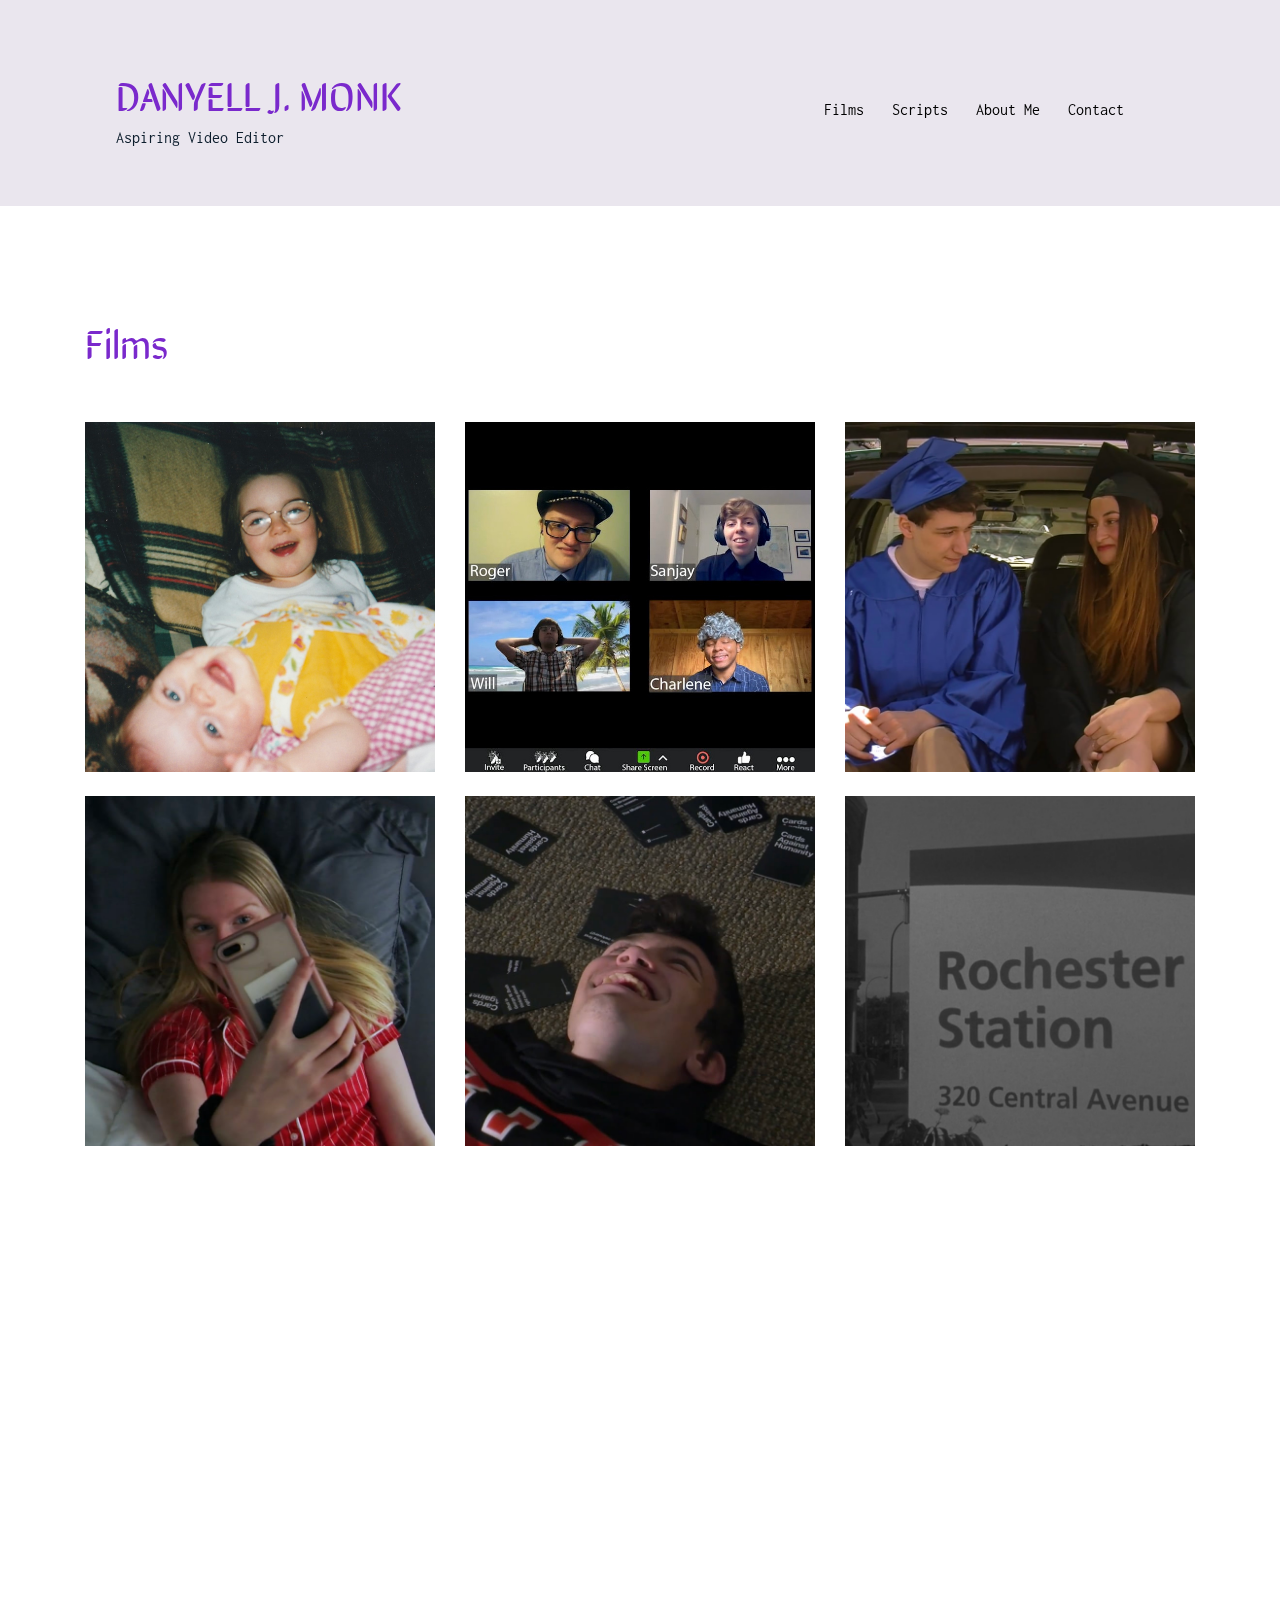
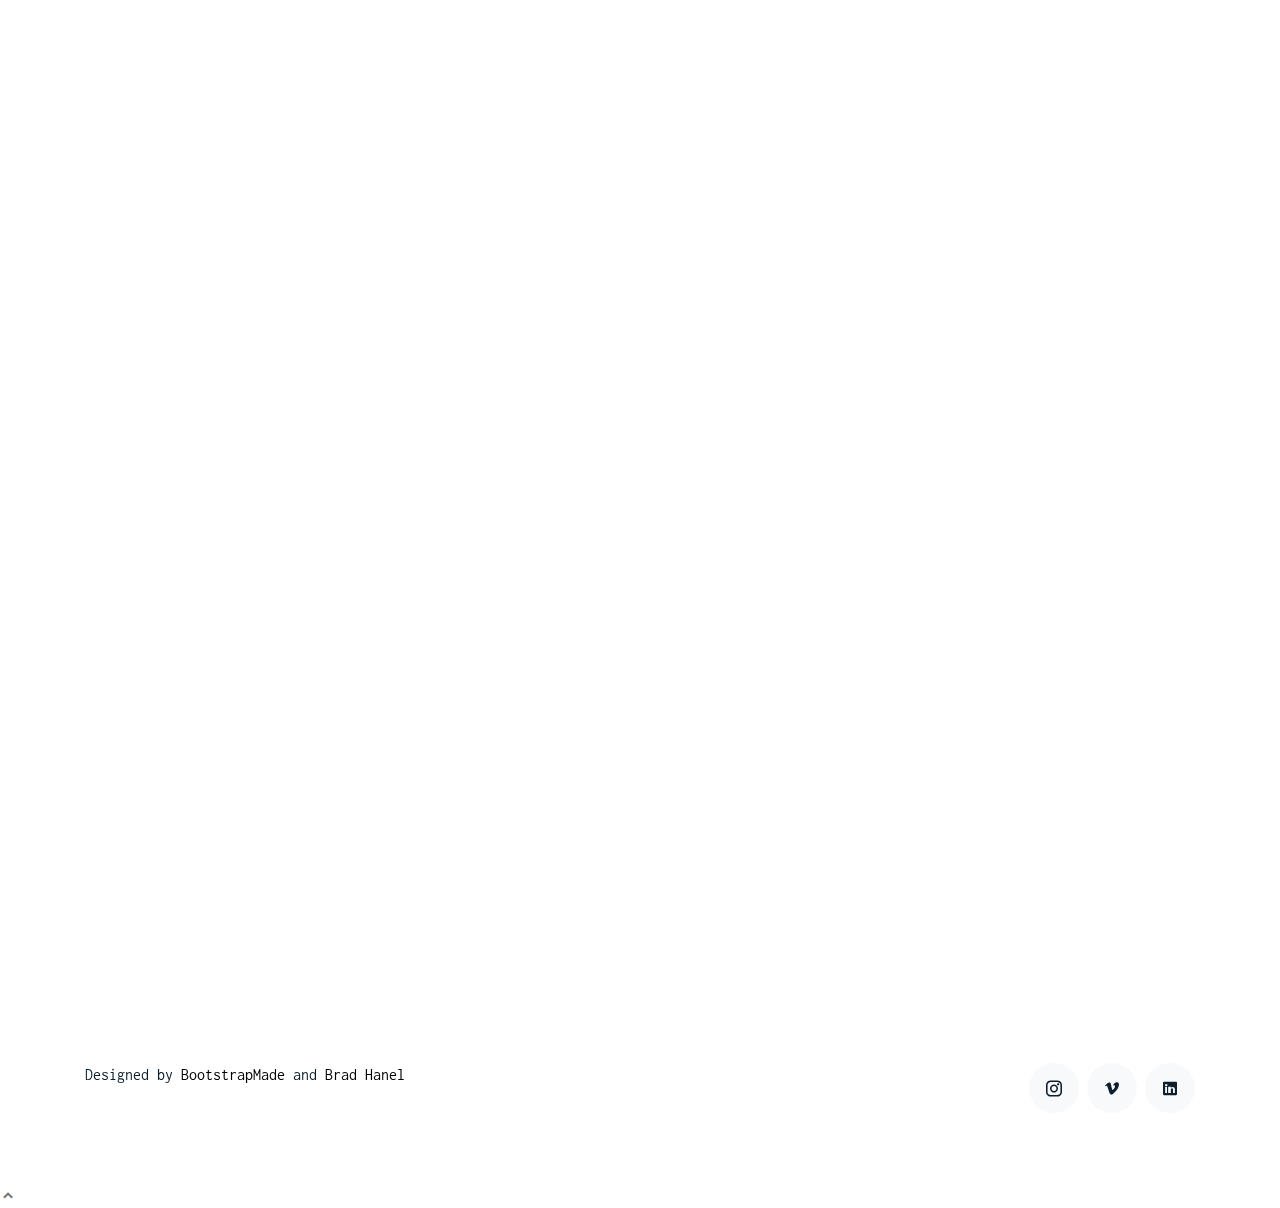
<file: index.html>
<!DOCTYPE html>
<html lang="en">

<head>
  <meta charset="utf-8">
  <meta content="width=device-width, initial-scale=1.0" name="viewport">

  <title>MyPortfolio Bootstrap Template - Index</title>
  <meta content="" name="descriptison">
  <meta content="" name="keywords">

  <!-- Favicons -->
  <link href="assets/img/favicon.png" rel="icon">
  <link href="assets/img/apple-touch-icon.png" rel="apple-touch-icon">

  <!-- Google Fonts -->
  <link href="https://fonts.googleapis.com/css2?family=Inconsolata&family=Sirin+Stencil&display=swap" rel="stylesheet">
  <link href="https://fonts.googleapis.com/css2?family=Sirin+Stencil&display=swap" rel="stylesheet">

  <!-- Vendor CSS Files -->
  <link href="assets/vendor/bootstrap/css/bootstrap.min.css" rel="stylesheet">
  <link href="assets/vendor/icofont/icofont.min.css" rel="stylesheet">
  <link href="assets/vendor/aos/aos.css" rel="stylesheet">
  <link href="assets/vendor/line-awesome/css/line-awesome.min.css" rel="stylesheet">
  <link href="assets/vendor/owl.carousel/assets/owl.carousel.min.css" rel="stylesheet">

  <!-- Template Main CSS File -->
  <link href="assets/css/style.css" rel="stylesheet">

  <!-- =======================================================
  * Template Name: MyPortfolio - v2.0.0
  * Template URL: https://bootstrapmade.com/myportfolio-bootstrap-portfolio-website-template/
  * Author: BootstrapMade.com
  * License: https://bootstrapmade.com/license/
  ======================================================== -->
</head>

<body>

  <nav class="navbar navbar-light custom-navbar" id="header">
    <div class="container">
    </div>
    <div id="name" class="row mb-5 align-items-center">
      <div class="col-md-12 col-lg-6 mb-4 mb-lg-0" data-aos="fade-up">
          <h2>DANYELL J. MONK</h2>
          <p class="mb-0">Aspiring Video Editor</p>
        </div>
         <div class="col-md-12 col-lg-6 text-left text-lg-right" data-aos="fade-up" data-aos-delay="100" id="filtersparent">
            <div id="pagecontents" class="pagecontents">
                <a href="#works" >Films</a>
                <a href="#scripts" >Scripts</a>
                <a href="#aboutme" >About Me</a>
                <a href="#contact" >Contact</a>
            </div>
          </div>
        </div>
  </nav>
    

  <main id="main">
    <!-- ======= Works Section ======= -->
    <section class="section site-portfolio pb-0">
      <div class="container" id="works" data-aos="fade-up" data-aos-delay="200">
        <div class="row mb-5 align-items-end">
          <div class="col-md-6" data-aos="fade-up">
            <h2>Films</h2>
          </div>

        </div>

        <div id="portfolio-grid" class="row no-gutter">
          <div class="item branding col-sm-6 col-md-4 col-lg-4 mb-4">
            <a href="works/sister-courtney.html" class="item-wrap fancybox">
              <div class="work-info">
                <h3>My Sister Courtney</h3>
                <span>Director, Editor</span>
              </div>
              <img class="img-fluid" src="assets/img/sister-courtney.jpeg">
            </a>
          </div>
          <div class="item web col-sm-6 col-md-4 col-lg-4 mb-4">
            <a href="works/rona-robbers.html" class="item-wrap fancybox">
              <div class="work-info">
                <h3>The Rona Robbers</h3>
                <span>Editor, Director, Writer, Actor</span>
              </div>
              <img class="img-fluid" src="assets/img/rona-robbers.jpeg">
            </a>
          </div>
          <div class="item design col-sm-6 col-md-4 col-lg-4 mb-4">
            <a href="works/the-drive.html" class="item-wrap fancybox">
              <div class="work-info">
                <h3>The Drive</h3>
                <span>Editor, Sound</span>
              </div>
              <img class="img-fluid" src="assets/img/the-drive.jpeg">
            </a>
          </div>
          <div class="item photography col-sm-6 col-md-4 col-lg-4 mb-4">
            <a href="works/games.html" class="item-wrap fancybox">
              <div class="work-info">
                <h3>Games</h3>
                <span>Editor</span>
              </div>
              <img class="img-fluid" src="assets/img/games.jpeg">
            </a>
          </div>
          <div class="item photography col-sm-6 col-md-4 col-lg-4 mb-4">
            <a href="works/humanity-cards.html" class="item-wrap fancybox">
              <div class="work-info">
                <h3>Humanity Against Cards</h3>
                <span>Director, Cinematographer, Editor</span>
              </div>
              <img class="img-fluid" src="assets/img/humanity-cards.jpeg">
            </a>
          </div>
          <div class="item branding col-sm-6 col-md-4 col-lg-4 mb-4">
            <a href="works/train-thought.html" class="item-wrap fancybox">
              <div class="work-info">
                <h3>Train of Thought</h3>
                <span>Director, Cinematographer, Editor</span>
              </div>
              <img class="img-fluid" src="assets/img/train-thought.jpeg">
            </a>
          </div>
        </div>
      </div>
    </section><!-- End  Works Section -->
      
      
    <section class="section pb-0">
      <div class="container" id="scripts">

        <div class="row mb-5 align-items-end">
          <div class="col-md-6" data-aos="fade-up">
            <h2>Scripts</h2>
          </div>

        </div>

        <div class="row">
          <div class="col-md-12 mb-5 mb-md-0" data-aos="fade-up">

             <ul class="list-unstyled">
              <li class="mb-3">
                <h3 class="d-block mb-1"><a href="assets/scripts/Chainmail.pdf">Chainmail</a></h3>
                  <strong>Fall 2020 - Short Play</strong><br>
                <span>Two knights are sent on a quest to save the king’s life after they receive a threatening chainmail letter.</span>
              </li>
              <hr>
              <li class="mb-3">
                <h3 class="d-block mb-1"><a href="assets/scripts/Self-Checkout.pdf">Self-Checkout</a></h3>
                  <strong>Fall 2020 - Skit</strong><br>
                <span>A man picks up some last minute supplies for his party from the grocery store where he meets a very flattering self-checkout machine.</span>
              </li>
              <hr>
              <li class="mb-3">
                <h3 class="d-block mb-1"><a href="assets/scripts/AA%20Meeting.pdf">AA Meeting</a></h3>
                  <strong>Spring 2020 - Screenplay</strong><br>
                <span>An alcoholic college student attends his first AA meeting at a local church where he meets some very strange fellow alcoholics.</span>
              </li>
              <hr>
              <li class="mb-3">
                <h3 class="d-block mb-1"><a href="assets/scripts/Snowed%20In.pdf">Snowed In</a></h3>
                  <strong>Spring 2020 - Skit</strong><br>
                <span>A young boy’s wishes come true when he has a snow day from school from wearing his pajamas inside out. He figures out that wearing his pajamas inside out can close school everyday, causing absolute chaos.</span>
              </li>
              <hr>
              <li class="mb-3">
                <h3 class="d-block mb-1"><a href="assets/scripts/Photographer%20Bit.pdf">Photographer Bit</a></h3>
                  <strong>Spring 2020 - Skit</strong><br>
                <span>A couple visits their photographer to see the photos from some of their major life events but are very disappointed.</span>
              </li>
              <hr>
              <li class="mb-3">
                <h3 class="d-block mb-1"><a href="assets/scripts/The%20Santa%20Sleigher.pdf">The Santa Sleigher</a></h3>
                  <strong>Fall 2019 - Screenplay</strong><br>
                <span>A father must try to convince his daughter that Santa is real again after he spoils the magic of Christmas.</span>
              </li>
              <hr>
              <li class="mb-3">
                <h3 class="d-block mb-1"><a href="assets/scripts/Sorry%20To%20Bother%20You.pdf">Sorry To Bother You</a></h3>
                  <strong>Fall 2019 - Skit</strong><br>
                <span>A father and his daughter are continuously harassed by a beggar on their trip to NYC.</span>
              </li>
              <hr>
              <li class="mb-3">
                <h3 class="d-block mb-1"><a href="assets/scripts/The%20Insecurity%20Guard.pdf">The Insecurity Guard</a></h3>
                  <strong>Fall 2019 - Skit</strong><br>
                <span>Two robbers are caught breaking into a jewelry store by an oblivious security guard.</span>
              </li>
              <hr>
             <li class="mb-3">
                <h3 class="d-block mb-1"><a href="assets/scripts/After%20Hours.pdf">After Hours</a></h3>
                 <strong>Fall 2019 - Screenplay</strong><br>
                <span>A young female gas station attendant tries to finish her nightly closing duties until the station is broken into by a mysterious man.</span>
              </li>
              <hr>
              <li class="mb-3">
                <h3 class="d-block mb-1"><a href="assets/scripts/Hell's%20Kitchen.pdf">Hell's Kitchen</a></h3>
                  <strong>Fall 2019 - Skit</strong><br>
                <span>A grandmother and her grandson bake a cake until they are interrupted by the Devil who challenges them to a bake-off.</span>
              </li>
              <hr>
              <li class="mb-3">
                <h3 class="d-block mb-1"><a href="assets/scripts/Stone%20Cold.pdf">Stone Cold</a></h3>
                <strong>Fall 2019 - Skit</strong><br>
                <span>An underground band gets to record their music at a local music studio. While recording, members of the band mysteriously start to freeze and turn to stone.</span>
              </li>
            </ul>

          </div>

        </div>

      </div>

    </section><!-- End  Scripts Section -->
      
    <!-- ======= About Me Section ======= -->
    <section class="section pb-0">
      <div class="container" id="aboutme">
        <div class="row mb-5 align-items-end">
          <div class="col-md-6" data-aos="fade-up">

            <h2>About Me</h2>
            <p class="mb-0">Lorem ipsum dolor sit amet consectetur adipisicing elit. Quisquam necessitatibus incidunt ut
              officiis explicabo inventore.</p>
          </div>

        </div>

        <div class="row">
          <div class="col-md-4 ml-auto order-2" data-aos="fade-up">
            <h3 class="h3 mb-4">Skills</h3>
            <ul class="list-unstyled">
              <li class="mb-3">
                <div class="d-flex mb-1">
                  <strong>WordPress</strong>
                  <span class="ml-auto">80%</span>
                </div>
                <div class="progress custom-progress">
                  <div class="progress-bar" role="progressbar" style="width: 80%" aria-valuenow="80" aria-valuemin="0" aria-valuemax="100"></div>
                </div>
              </li>
              <li class="mb-3">
                <div class="d-flex mb-1">
                  <strong>Wiping My Ass</strong>
                  <span class="ml-auto">1002%</span>
                </div>
                <div class="progress custom-progress">
                  <div class="progress-bar" role="progressbar" style="width: 1002%" aria-valuenow="1002" aria-valuemin="0" aria-valuemax="100"></div>
                </div>
              </li>
              <li class="mb-3">
                <div class="d-flex mb-1">
                  <h3>HTML5/CSS3</h3>
                  <span class="ml-auto">99%</span>
                </div>
                <div class="progress custom-progress">
                  <div class="progress-bar" role="progressbar" style="width: 99%" aria-valuenow="99" aria-valuemin="0" aria-valuemax="100"></div>
                </div>
              </li>
              <li class="mb-3">
                <div class="d-flex mb-1">
                  <h3>Veu</h3>
                  <span class="ml-auto">87%</span>
                </div>
                <div class="progress custom-progress">
                  <div class="progress-bar" role="progressbar" style="width: 87%" aria-valuenow="87" aria-valuemin="0" aria-valuemax="100"></div>
                </div>
              </li>
              <li class="mb-3">
                <div class="d-flex mb-1">
                  <h3>Angular</h3>
                  <span class="ml-auto">85%</span>
                </div>
                <div class="progress custom-progress">
                  <div class="progress-bar" role="progressbar" style="width: 85%" aria-valuenow="85" aria-valuemin="0" aria-valuemax="100"></div>
                </div>
              </li>
              <li class="mb-3">
                <div class="d-flex mb-1">
                  <h3>React</h3>
                  <span class="ml-auto">88%</span>
                </div>
                <div class="progress custom-progress">
                  <div class="progress-bar" role="progressbar" style="width: 88%" aria-valuenow="88" aria-valuemin="0" aria-valuemax="100"></div>
                </div>
              </li>
            </ul>
          </div>

          <div class="col-md-7 mb-5 mb-md-0" data-aos="fade-up">
            <p><img src="assets/img/danyell-monk.jpeg" alt="Image" class="img-fluid"></p>
            <p>Lorem ipsum dolor sit amet, consectetur adipisicing elit. Dolor dignissimos delectus minima reprehenderit
              molestias illo dolorem et, odio!</p>
            <p>Fuga fugit distinctio delectus iure vitae consequatur excepturi, mollitia, consectetur molestias sapiente
              rem consequuntur, illum adipisci, sed obcaecati!</p>
            <p>Ex, dolorem qui voluptas reprehenderit provident, ad ipsum iure a consequatur voluptatem incidunt nobis.
              Vitae reiciendis quae ex.</p>
            <p>Optio consectetur culpa nemo, fugit pariatur veniam voluptate laudantium rerum fuga dolor in maiores ea
              nisi voluptatibus. Minus?</p>
            <p><a href="assets/Monk_Danyell_Resum%C3%A9.pdf" class="readmore">Download my Resumé</a></p>
          </div>

        </div>

      </div>

    </section>

    <!-- ======= Contact Section ======= -->
    <section class="section pb-0">
      <div class="container" id="contact">

        <div class="row mb-5 align-items-end">
          <div class="col-md-6" data-aos="fade-up">
            <h2>Contact</h2>
          </div>

        </div>

        <div class="row">
          <div class="col-md-6 mb-5 mb-md-0" data-aos="fade-up">

             <ul class="list-unstyled">
              <li class="mb-3">
                <strong class="d-block mb-1">Address</strong>
                <span>24 Fairwood Drive, Apt 327, Rochester, NY, 14623</span>
              </li>
              <li class="mb-3">
                <strong class="d-block mb-1">Phone</strong>
                <span>+1 518 384 4908</span>
              </li>
              <li class="mb-3">
                <strong class="d-block mb-1">Email</strong>
                <span>djm3550@rit.edu</span>
              </li>
            </ul>

          </div>

        </div>

      </div>

    </section>

  </main><!-- End #main -->

  <!-- ======= Footer ======= -->
  <footer class="footer" role="contentinfo">
    <div class="container">
      <div class="row">
        <div class="col-sm-6">
          <div class="credits">
            <!--
            All the links in the footer should remain intact.
            You can delete the links only if you purchased the pro version.
            Licensing information: https://bootstrapmade.com/license/
            Purchase the pro version with working PHP/AJAX contact form: https://bootstrapmade.com/buy/?theme=MyPortfolio
          -->
            Designed by <a href="https://bootstrapmade.com/">BootstrapMade</a> and <a href="https://bxh9261.github.io/portfolio">Brad Hanel</a> 
          </div>
        </div>
        <div class="col-sm-6 social text-md-right">
          <a href="https://www.instagram.com/danyelljmonk_arts/"><span class="icofont-instagram"></span></a>
          <a href="https://vimeo.com/danyellm"><span class="icofont-vimeo"></span></a>
          <a href="https://www.linkedin.com/in/danyellm/"><span class="icofont-linkedin"></span></a>
        </div>
      </div>
    </div>
  </footer>

  <a href="#" class="back-to-top"><i class="icofont-simple-up"></i></a>

  <!-- Vendor JS Files -->
  <script src="assets/vendor/jquery/jquery.min.js"></script>
  <script src="assets/vendor/bootstrap/js/bootstrap.bundle.min.js"></script>
  <script src="assets/vendor/jquery.easing/jquery.easing.min.js"></script>
  <script src="assets/vendor/php-email-form/validate.js"></script>
  <script src="assets/vendor/aos/aos.js"></script>
  <script src="assets/vendor/isotope-layout/isotope.pkgd.min.js"></script>
  <script src="assets/vendor/owl.carousel/owl.carousel.min.js"></script>

  <!-- Template Main JS File -->
  <script src="assets/js/main.js"></script>

</body>

</html>
</file>
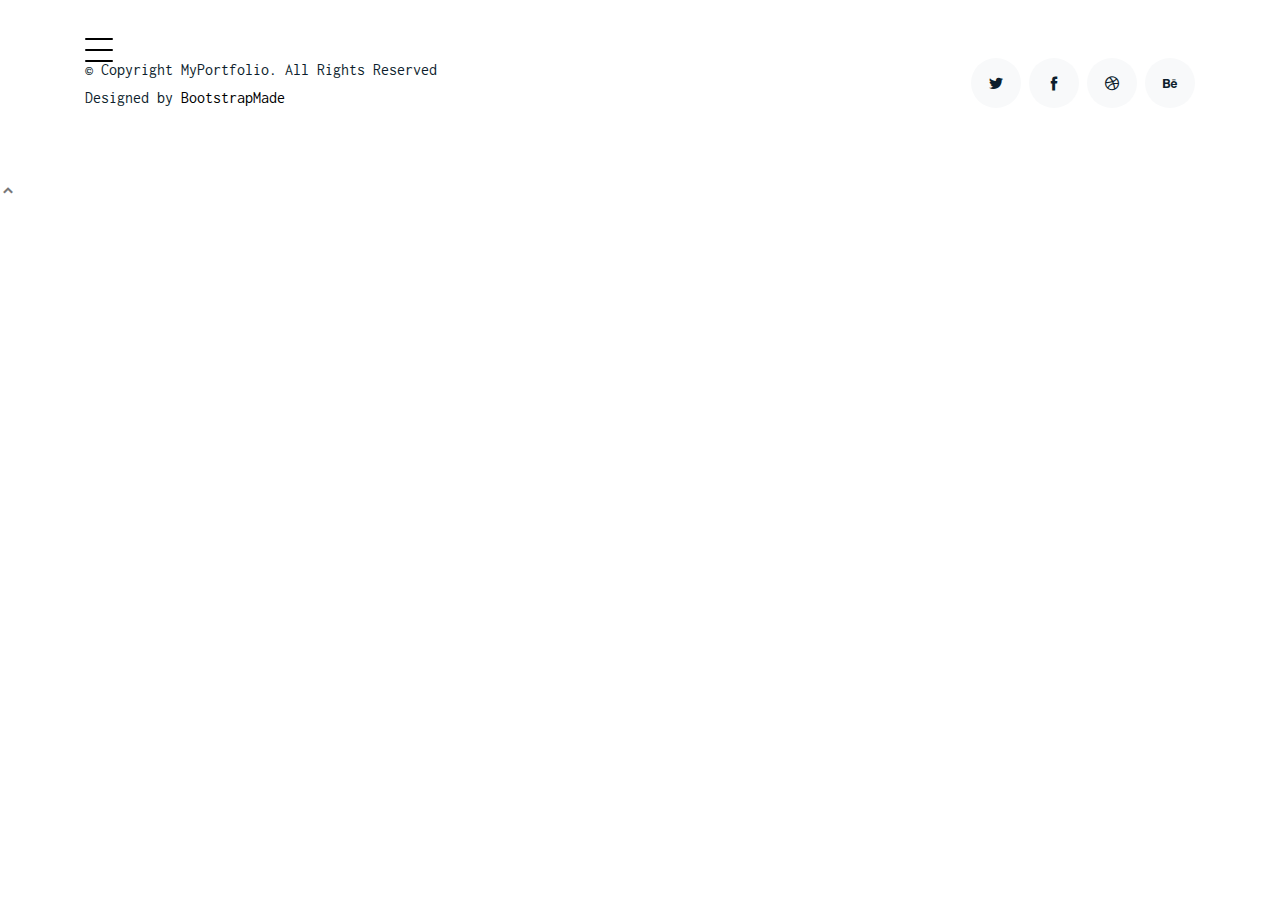
<file: about.html>
<!DOCTYPE html>
<html lang="en">

<head>
  <meta charset="utf-8">
  <meta content="width=device-width, initial-scale=1.0" name="viewport">

  <title>MyPortfolio Bootstrap Template - About</title>
  <meta content="" name="descriptison">
  <meta content="" name="keywords">

  <!-- Favicons -->
  <link href="assets/img/favicon.png" rel="icon">
  <link href="assets/img/apple-touch-icon.png" rel="apple-touch-icon">

  <!-- Google Fonts -->
  <link href="https://fonts.googleapis.com/css2?family=Inconsolata&family=Sirin+Stencil&display=swap" rel="stylesheet">
  <link href="https://fonts.googleapis.com/css2?family=Sirin+Stencil&display=swap" rel="stylesheet">

  <!-- Vendor CSS Files -->
  <link href="assets/vendor/bootstrap/css/bootstrap.min.css" rel="stylesheet">
  <link href="assets/vendor/icofont/icofont.min.css" rel="stylesheet">
  <link href="assets/vendor/aos/aos.css" rel="stylesheet">
  <link href="assets/vendor/line-awesome/css/line-awesome.min.css" rel="stylesheet">
  <link href="assets/vendor/owl.carousel/assets/owl.carousel.min.css" rel="stylesheet">

  <!-- Template Main CSS File -->
  <link href="assets/css/style.css" rel="stylesheet">

  <!-- =======================================================
  * Template Name: MyPortfolio - v2.0.0
  * Template URL: https://bootstrapmade.com/myportfolio-bootstrap-portfolio-website-template/
  * Author: BootstrapMade.com
  * License: https://bootstrapmade.com/license/
  ======================================================== -->
</head>

<body>

  <!-- ======= Navbar ======= -->
  <div class="collapse navbar-collapse custom-navmenu" id="main-navbar">
    <div class="container py-2 py-md-5">
      <div class="row align-items-start">
        <div class="col-md-2">
          <ul class="custom-menu">
            <li><a href="index.html">Home</a></li>
            <li class="active"><a href="about.html">About Me</a></li>
            <li><a href="works.html">Works</a></li>
            <li><a href="contact.html">Contact</a></li>
          </ul>
        </div>
        <div class="col-md-6 d-none d-md-block  mr-auto">
          <div class="tweet d-flex">
            <span class="icofont-twitter text-white mt-2 mr-3"></span>
            <div>
              <p><em>Lorem ipsum dolor sit amet consectetur adipisicing elit. Quisquam necessitatibus incidunt ut officiis explicabo inventore. <br> <a href="#">t.co/v82jsk</a></em></p>
            </div>
          </div>
        </div>
        <div class="col-md-4 d-none d-md-block">
          <h3>Hire Me</h3>
          <p>Lorem ipsum dolor sit amet consectetur adipisicing elit. Quisquam necessitatibus incidunt ut officiisexplicabo inventore. <br> <a href="#">myemail@gmail.com</a></p>
        </div>
      </div>

    </div>
  </div>

  <nav class="navbar navbar-light custom-navbar">
    <div class="container">

      <a href="#" class="burger" data-toggle="collapse" data-target="#main-navbar">
        <span></span>
      </a>

    </div>
  </nav>

  <main id="main">

  </main><!-- End #main -->

  <!-- ======= Footer ======= -->
  <footer class="footer" role="contentinfo">
    <div class="container">
      <div class="row">
        <div class="col-sm-6">
          <p class="mb-1">&copy; Copyright MyPortfolio. All Rights Reserved</p>
          <div class="credits">
            <!--
            All the links in the footer should remain intact.
            You can delete the links only if you purchased the pro version.
            Licensing information: https://bootstrapmade.com/license/
            Purchase the pro version with working PHP/AJAX contact form: https://bootstrapmade.com/buy/?theme=MyPortfolio
          -->
            Designed by <a href="https://bootstrapmade.com/">BootstrapMade</a>
          </div>
        </div>
        <div class="col-sm-6 social text-md-right">
          <a href="#"><span class="icofont-twitter"></span></a>
          <a href="#"><span class="icofont-facebook"></span></a>
          <a href="#"><span class="icofont-dribbble"></span></a>
          <a href="#"><span class="icofont-behance"></span></a>
        </div>
      </div>
    </div>
  </footer>

  <a href="#" class="back-to-top"><i class="icofont-simple-up"></i></a>

  <!-- Vendor JS Files -->
  <script src="assets/vendor/jquery/jquery.min.js"></script>
  <script src="assets/vendor/bootstrap/js/bootstrap.bundle.min.js"></script>
  <script src="assets/vendor/jquery.easing/jquery.easing.min.js"></script>
  <script src="assets/vendor/php-email-form/validate.js"></script>
  <script src="assets/vendor/aos/aos.js"></script>
  <script src="assets/vendor/isotope-layout/isotope.pkgd.min.js"></script>
  <script src="assets/vendor/owl.carousel/owl.carousel.min.js"></script>

  <!-- Template Main JS File -->
  <script src="assets/js/main.js"></script>

</body>

</html>
</file>
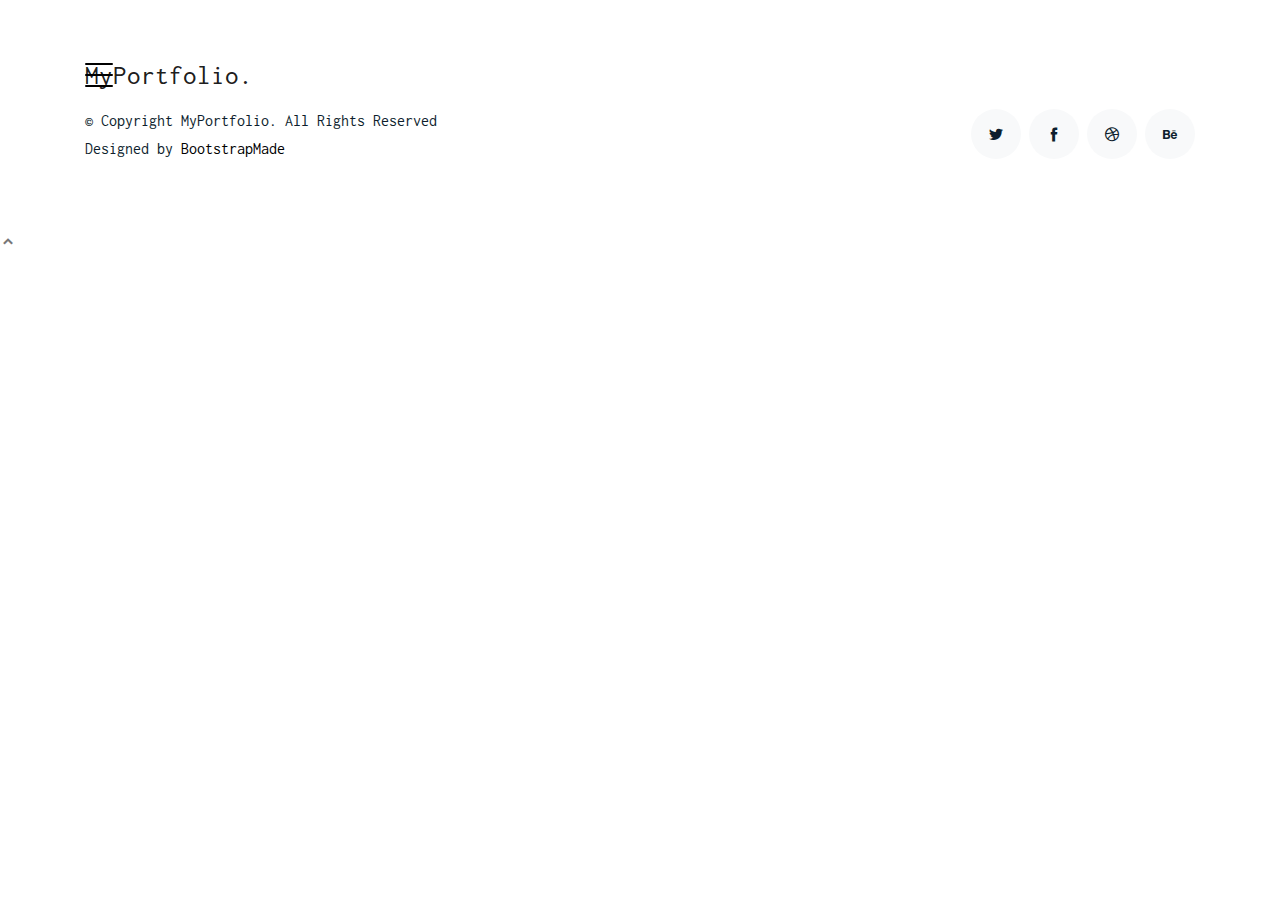
<file: contact.html>
<!DOCTYPE html>
<html lang="en">

<head>
  <meta charset="utf-8">
  <meta content="width=device-width, initial-scale=1.0" name="viewport">

  <title>MyPortfolio Bootstrap Template - Contact</title>
  <meta content="" name="descriptison">
  <meta content="" name="keywords">

  <!-- Favicons -->
  <link href="assets/img/favicon.png" rel="icon">
  <link href="assets/img/apple-touch-icon.png" rel="apple-touch-icon">

  <!-- Google Fonts -->
  <link href="https://fonts.googleapis.com/css2?family=Inconsolata&family=Sirin+Stencil&display=swap" rel="stylesheet">
  <link href="https://fonts.googleapis.com/css2?family=Sirin+Stencil&display=swap" rel="stylesheet">

  <!-- Vendor CSS Files -->
  <link href="assets/vendor/bootstrap/css/bootstrap.min.css" rel="stylesheet">
  <link href="assets/vendor/icofont/icofont.min.css" rel="stylesheet">
  <link href="assets/vendor/aos/aos.css" rel="stylesheet">
  <link href="assets/vendor/line-awesome/css/line-awesome.min.css" rel="stylesheet">
  <link href="assets/vendor/owl.carousel/assets/owl.carousel.min.css" rel="stylesheet">

  <!-- Template Main CSS File -->
  <link href="assets/css/style.css" rel="stylesheet">

  <!-- =======================================================
  * Template Name: MyPortfolio - v2.0.0
  * Template URL: https://bootstrapmade.com/myportfolio-bootstrap-portfolio-website-template/
  * Author: BootstrapMade.com
  * License: https://bootstrapmade.com/license/
  ======================================================== -->
</head>

<body>

  <!-- ======= Navbar ======= -->
  <div class="collapse navbar-collapse custom-navmenu" id="main-navbar">
    <div class="container py-2 py-md-5">
      <div class="row align-items-start">
        <div class="col-md-2">
          <ul class="custom-menu">
            <li><a href="index.html">Home</a></li>
            <li><a href="about.html">About Me</a></li>
            <li><a href="works.html">Works</a></li>
            <li class="active"><a href="contact.html">Contact</a></li>
          </ul>
        </div>
        <div class="col-md-6 d-none d-md-block  mr-auto">
          <div class="tweet d-flex">
            <span class="icofont-twitter text-white mt-2 mr-3"></span>
            <div>
              <p><em>Lorem ipsum dolor sit amet consectetur adipisicing elit. Quisquam necessitatibus incidunt ut officiis explicabo inventore. <br> <a href="#">t.co/v82jsk</a></em></p>
            </div>
          </div>
        </div>
        <div class="col-md-4 d-none d-md-block">
          <h3>Hire Me</h3>
          <p>Lorem ipsum dolor sit amet consectetur adipisicing elit. Quisquam necessitatibus incidunt ut officiisexplicabo inventore. <br> <a href="#">myemail@gmail.com</a></p>
        </div>
      </div>

    </div>
  </div>

  <nav class="navbar navbar-light custom-navbar">
    <div class="container">
      <a class="navbar-brand" href="index.html">MyPortfolio.</a>

      <a href="#" class="burger" data-toggle="collapse" data-target="#main-navbar">
        <span></span>
      </a>

    </div>
  </nav>

  <main id="main">



  </main><!-- End #main -->

  <!-- ======= Footer ======= -->
  <footer class="footer" role="contentinfo">
    <div class="container">
      <div class="row">
        <div class="col-sm-6">
          <p class="mb-1">&copy; Copyright MyPortfolio. All Rights Reserved</p>
          <div class="credits">
            <!--
            All the links in the footer should remain intact.
            You can delete the links only if you purchased the pro version.
            Licensing information: https://bootstrapmade.com/license/
            Purchase the pro version with working PHP/AJAX contact form: https://bootstrapmade.com/buy/?theme=MyPortfolio
          -->
            Designed by <a href="https://bootstrapmade.com/">BootstrapMade</a>
          </div>
        </div>
        <div class="col-sm-6 social text-md-right">
          <a href="#"><span class="icofont-twitter"></span></a>
          <a href="#"><span class="icofont-facebook"></span></a>
          <a href="#"><span class="icofont-dribbble"></span></a>
          <a href="#"><span class="icofont-behance"></span></a>
        </div>
      </div>
    </div>
  </footer>

  <a href="#" class="back-to-top"><i class="icofont-simple-up"></i></a>

  <!-- Vendor JS Files -->
  <script src="assets/vendor/jquery/jquery.min.js"></script>
  <script src="assets/vendor/bootstrap/js/bootstrap.bundle.min.js"></script>
  <script src="assets/vendor/jquery.easing/jquery.easing.min.js"></script>
  <script src="assets/vendor/php-email-form/validate.js"></script>
  <script src="assets/vendor/aos/aos.js"></script>
  <script src="assets/vendor/isotope-layout/isotope.pkgd.min.js"></script>
  <script src="assets/vendor/owl.carousel/owl.carousel.min.js"></script>

  <!-- Template Main JS File -->
  <script src="assets/js/main.js"></script>

</body>

</html>
</file>
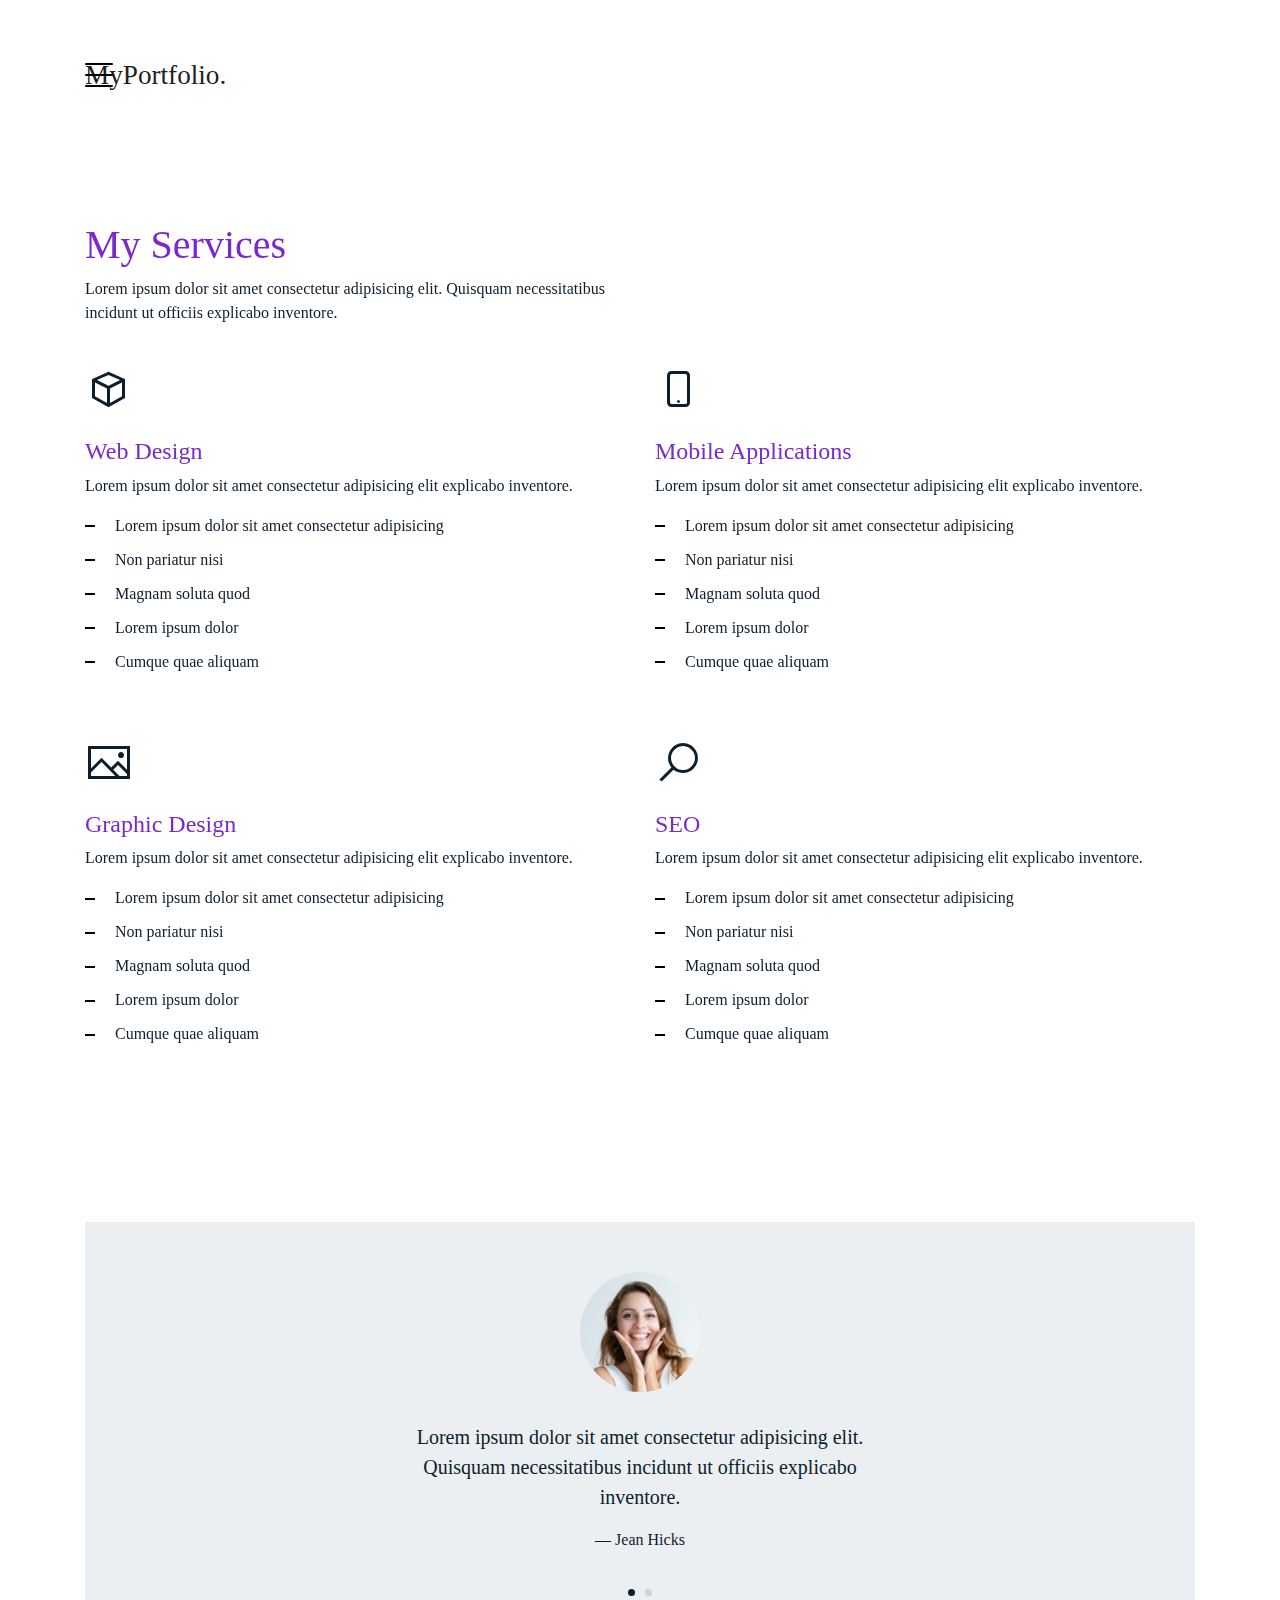
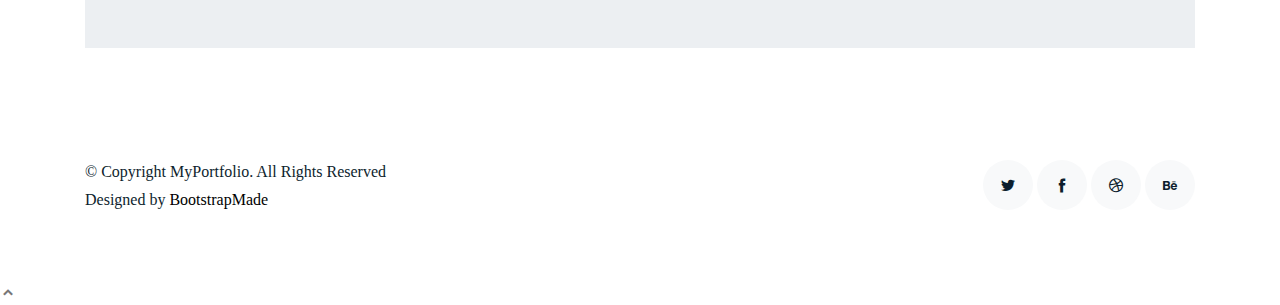
<file: services.html>
<!DOCTYPE html>
<html lang="en">

<head>
  <meta charset="utf-8">
  <meta content="width=device-width, initial-scale=1.0" name="viewport">

  <title>MyPortfolio Bootstrap Template - Services</title>
  <meta content="" name="descriptison">
  <meta content="" name="keywords">

  <!-- Favicons -->
  <link href="assets/img/favicon.png" rel="icon">
  <link href="assets/img/apple-touch-icon.png" rel="apple-touch-icon">

  <!-- Google Fonts -->
  <link href="https://fonts.googleapis.com/css?family=https://fonts.googleapis.com/css?family=Inconsolata:400,500,600,700|Raleway:400,400i,500,500i,600,600i,700,700i" rel="stylesheet">

  <!-- Vendor CSS Files -->
  <link href="assets/vendor/bootstrap/css/bootstrap.min.css" rel="stylesheet">
  <link href="assets/vendor/icofont/icofont.min.css" rel="stylesheet">
  <link href="assets/vendor/aos/aos.css" rel="stylesheet">
  <link href="assets/vendor/line-awesome/css/line-awesome.min.css" rel="stylesheet">
  <link href="assets/vendor/owl.carousel/assets/owl.carousel.min.css" rel="stylesheet">

  <!-- Template Main CSS File -->
  <link href="assets/css/style.css" rel="stylesheet">

  <!-- =======================================================
  * Template Name: MyPortfolio - v2.0.0
  * Template URL: https://bootstrapmade.com/myportfolio-bootstrap-portfolio-website-template/
  * Author: BootstrapMade.com
  * License: https://bootstrapmade.com/license/
  ======================================================== -->
</head>

<body>

  <!-- ======= Navbar ======= -->
  <div class="collapse navbar-collapse custom-navmenu" id="main-navbar">
    <div class="container py-2 py-md-5">
      <div class="row align-items-start">
        <div class="col-md-2">
          <ul class="custom-menu">
            <li><a href="index.html">Home</a></li>
            <li><a href="about.html">About Me</a></li>
            <li class="active"><a href="services.html">Services</a></li>
            <li><a href="works.html">Works</a></li>
            <li><a href="contact.html">Contact</a></li>
          </ul>
        </div>
        <div class="col-md-6 d-none d-md-block  mr-auto">
          <div class="tweet d-flex">
            <span class="icofont-twitter text-white mt-2 mr-3"></span>
            <div>
              <p><em>Lorem ipsum dolor sit amet consectetur adipisicing elit. Quisquam necessitatibus incidunt ut officiis explicabo inventore. <br> <a href="#">t.co/v82jsk</a></em></p>
            </div>
          </div>
        </div>
        <div class="col-md-4 d-none d-md-block">
          <h3>Hire Me</h3>
          <p>Lorem ipsum dolor sit amet consectetur adipisicing elit. Quisquam necessitatibus incidunt ut officiisexplicabo inventore. <br> <a href="#">myemail@gmail.com</a></p>
        </div>
      </div>

    </div>
  </div>

  <nav class="navbar navbar-light custom-navbar">
    <div class="container">
      <a class="navbar-brand" href="index.html">MyPortfolio.</a>

      <a href="#" class="burger" data-toggle="collapse" data-target="#main-navbar">
        <span></span>
      </a>

    </div>
  </nav>

  <main id="main">

    <section class="section">
      <div class="container">
        <div class="row mb-4 align-items-center">
          <div class="col-md-6" data-aos="fade-up">

            <h2>My Services</h2>
            <p>Lorem ipsum dolor sit amet consectetur adipisicing elit. Quisquam necessitatibus incidunt ut officiis
              explicabo inventore.</p>

          </div>

        </div>
      </div>

      <div class="site-section pb-0">
        <div class="container">

          <div class="row">

            <div class="col-12 col-sm-6 col-md-6 col-lg-6 mb-5" data-aos="fade-up" data-aos-delay="">
              <span class="la la-cube la-3x mb-4"></span>
              <h4 class="h4 mb-2">Web Design</h4>
              <p>Lorem ipsum dolor sit amet consectetur adipisicing elit explicabo inventore.</p>
              <ul class="list-unstyled list-line">
                <li>Lorem ipsum dolor sit amet consectetur adipisicing</li>
                <li>Non pariatur nisi</li>
                <li>Magnam soluta quod</li>
                <li>Lorem ipsum dolor</li>
                <li>Cumque quae aliquam</li>
              </ul>
            </div>
            <div class="col-12 col-sm-6 col-md-6 col-lg-6 mb-5" data-aos="fade-up" data-aos-delay="100">
              <span class="la la-mobile la-3x mb-4"></span>
              <h4 class="h4 mb-2">Mobile Applications</h4>
              <p>Lorem ipsum dolor sit amet consectetur adipisicing elit explicabo inventore.</p>
              <ul class="list-unstyled list-line">
                <li>Lorem ipsum dolor sit amet consectetur adipisicing</li>
                <li>Non pariatur nisi</li>
                <li>Magnam soluta quod</li>
                <li>Lorem ipsum dolor</li>
                <li>Cumque quae aliquam</li>
              </ul>
            </div>
            <div class="col-12 col-sm-6 col-md-6 col-lg-6 mb-5" data-aos="fade-up" data-aos-delay="">
              <span class="la la-image la-3x mb-4"></span>
              <h4 class="h4 mb-2">Graphic Design</h4>
              <p>Lorem ipsum dolor sit amet consectetur adipisicing elit explicabo inventore.</p>
              <ul class="list-unstyled list-line">
                <li>Lorem ipsum dolor sit amet consectetur adipisicing</li>
                <li>Non pariatur nisi</li>
                <li>Magnam soluta quod</li>
                <li>Lorem ipsum dolor</li>
                <li>Cumque quae aliquam</li>
              </ul>
            </div>
            <div class="col-12 col-sm-6 col-md-6 col-lg-6 mb-5" data-aos="fade-up" data-aos-delay="100">
              <span class="la la-search la-3x mb-4"></span>
              <h4 class="h4 mb-2">SEO</h4>
              <p>Lorem ipsum dolor sit amet consectetur adipisicing elit explicabo inventore.</p>
              <ul class="list-unstyled list-line">
                <li>Lorem ipsum dolor sit amet consectetur adipisicing</li>
                <li>Non pariatur nisi</li>
                <li>Magnam soluta quod</li>
                <li>Lorem ipsum dolor</li>
                <li>Cumque quae aliquam</li>
              </ul>
            </div>
          </div>
        </div>
      </div>
    </section>

    <!-- ======= Testimonials Section ======= -->
    <section class="section pt-0">
      <div class="container">

        <div class="owl-carousel testimonial-carousel">

          <div class="testimonial-wrap">
            <div class="testimonial">
              <img src="assets/img/person_1.jpg" alt="Image" class="img-fluid">
              <blockquote>
                <p>Lorem ipsum dolor sit amet consectetur adipisicing elit. Quisquam necessitatibus incidunt ut officiis
                  explicabo inventore.</p>
              </blockquote>
              <p>&mdash; Jean Hicks</p>
            </div>
          </div>

          <div class="testimonial-wrap">
            <div class="testimonial">
              <img src="assets/img/person_2.jpg" alt="Image" class="img-fluid">
              <blockquote>
                <p>Lorem ipsum dolor sit amet consectetur adipisicing elit. Quisquam necessitatibus incidunt ut officiis
                  explicabo inventore.</p>
              </blockquote>
              <p>&mdash; Chris Stanworth</p>
            </div>
          </div>

        </div>

      </div>
    </section><!-- End Testimonials Section -->

  </main><!-- End #main -->

  <!-- ======= Footer ======= -->
  <footer class="footer" role="contentinfo">
    <div class="container">
      <div class="row">
        <div class="col-sm-6">
          <p class="mb-1">&copy; Copyright MyPortfolio. All Rights Reserved</p>
          <div class="credits">
            <!--
            All the links in the footer should remain intact.
            You can delete the links only if you purchased the pro version.
            Licensing information: https://bootstrapmade.com/license/
            Purchase the pro version with working PHP/AJAX contact form: https://bootstrapmade.com/buy/?theme=MyPortfolio
          -->
            Designed by <a href="https://bootstrapmade.com/">BootstrapMade</a>
          </div>
        </div>
        <div class="col-sm-6 social text-md-right">
          <a href="#"><span class="icofont-twitter"></span></a>
          <a href="#"><span class="icofont-facebook"></span></a>
          <a href="#"><span class="icofont-dribbble"></span></a>
          <a href="#"><span class="icofont-behance"></span></a>
        </div>
      </div>
    </div>
  </footer>

  <a href="#" class="back-to-top"><i class="icofont-simple-up"></i></a>

  <!-- Vendor JS Files -->
  <script src="assets/vendor/jquery/jquery.min.js"></script>
  <script src="assets/vendor/bootstrap/js/bootstrap.bundle.min.js"></script>
  <script src="assets/vendor/jquery.easing/jquery.easing.min.js"></script>
  <script src="assets/vendor/php-email-form/validate.js"></script>
  <script src="assets/vendor/aos/aos.js"></script>
  <script src="assets/vendor/isotope-layout/isotope.pkgd.min.js"></script>
  <script src="assets/vendor/owl.carousel/owl.carousel.min.js"></script>

  <!-- Template Main JS File -->
  <script src="assets/js/main.js"></script>

</body>

</html>
</file>
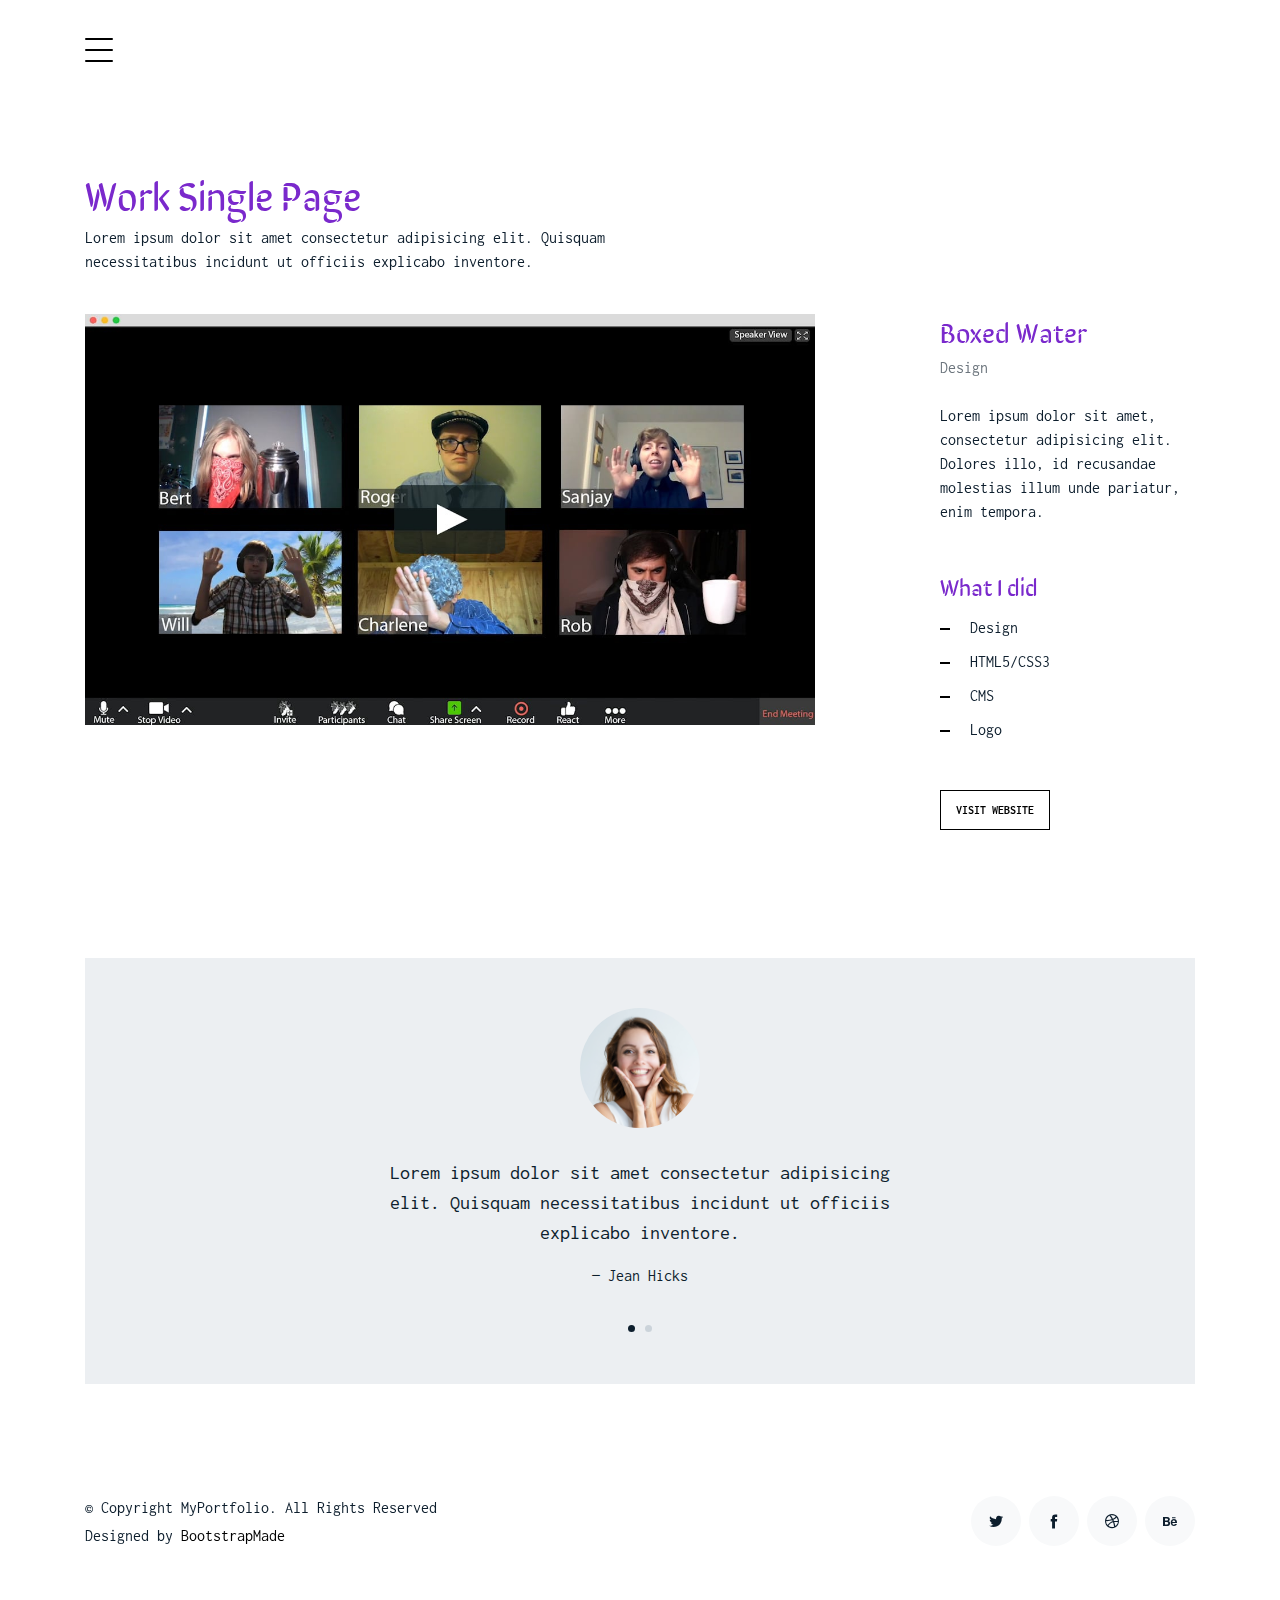
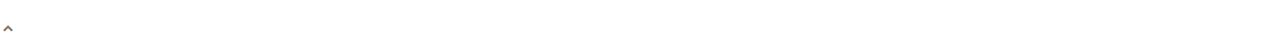
<file: work-single.html>
<!DOCTYPE html>
<html lang="en">

<head>
  <meta charset="utf-8">
  <meta content="width=device-width, initial-scale=1.0" name="viewport">

  <title>MyPortfolio Bootstrap Template - Work Single</title>
  <meta content="" name="descriptison">
  <meta content="" name="keywords">

  <!-- Favicons -->
  <link href="assets/img/favicon.png" rel="icon">
  <link href="assets/img/apple-touch-icon.png" rel="apple-touch-icon">

  <!-- Google Fonts -->
  <link href="https://fonts.googleapis.com/css2?family=Inconsolata&family=Sirin+Stencil&display=swap" rel="stylesheet">
  <link href="https://fonts.googleapis.com/css2?family=Sirin+Stencil&display=swap" rel="stylesheet">

  <!-- Vendor CSS Files -->
  <link href="assets/vendor/bootstrap/css/bootstrap.min.css" rel="stylesheet">
  <link href="assets/vendor/icofont/icofont.min.css" rel="stylesheet">
  <link href="assets/vendor/aos/aos.css" rel="stylesheet">
  <link href="assets/vendor/line-awesome/css/line-awesome.min.css" rel="stylesheet">
  <link href="assets/vendor/owl.carousel/assets/owl.carousel.min.css" rel="stylesheet">

  <!-- Template Main CSS File -->
  <link href="assets/css/style.css" rel="stylesheet">

  <!-- =======================================================
  * Template Name: MyPortfolio - v2.0.0
  * Template URL: https://bootstrapmade.com/myportfolio-bootstrap-portfolio-website-template/
  * Author: BootstrapMade.com
  * License: https://bootstrapmade.com/license/
  ======================================================== -->
</head>

<body>

  <!-- ======= Navbar ======= -->
  <div class="collapse navbar-collapse custom-navmenu" id="main-navbar">
    <div class="container py-2 py-md-5">
      <div class="row align-items-start">
        <div class="col-md-2">
          <ul class="custom-menu">
            <li><a href="index.html">Home</a></li>
            <li><a href="about.html">About Me</a></li>
            <li class="active"><a href="works.html">Works</a></li>
            <li><a href="contact.html">Contact</a></li>
          </ul>
        </div>
        <div class="col-md-6 d-none d-md-block  mr-auto">
          <div class="tweet d-flex">
            <span class="icofont-twitter text-white mt-2 mr-3"></span>
            <div>
              <p><em>Lorem ipsum dolor sit amet consectetur adipisicing elit. Quisquam necessitatibus incidunt ut officiis explicabo inventore. <br> <a href="#">t.co/v82jsk</a></em></p>
            </div>
          </div>
        </div>
        <div class="col-md-4 d-none d-md-block">
          <h3>Hire Me</h3>
          <p>Lorem ipsum dolor sit amet consectetur adipisicing elit. Quisquam necessitatibus incidunt ut officiisexplicabo inventore. <br> <a href="#">myemail@gmail.com</a></p>
        </div>
      </div>

    </div>
  </div>

  <nav class="navbar navbar-light custom-navbar">
    <div class="container">
      <a href="#" class="burger" data-toggle="collapse" data-target="#main-navbar">
        <span></span>
      </a>
    </div>
  </nav>

  <main id="main">

    <section class="section">
      <div class="container">
        <div class="row mb-4 align-items-center">
          <div class="col-md-6" data-aos="fade-up">
            <h2>Work Single Page</h2>
            <p>Lorem ipsum dolor sit amet consectetur adipisicing elit. Quisquam necessitatibus incidunt ut officiis explicabo inventore.</p>
          </div>
        </div>
      </div>

      <div class="site-section pb-0">
        <div class="container">
          <div class="row align-items-stretch">
            <div class="col-md-8" data-aos="fade-up">
              <img src="assets/img/img_1_big.jpg" alt="Image" class="img-fluid">
            </div>
            <div class="col-md-3 ml-auto" data-aos="fade-up" data-aos-delay="100">
              <div class="sticky-content">
                <h3 class="h3">Boxed Water</h3>
                <p class="mb-4"><span class="text-muted">Design</span></p>

                <div class="mb-5">
                  <p>Lorem ipsum dolor sit amet, consectetur adipisicing elit. Dolores illo, id recusandae molestias
                    illum unde pariatur, enim tempora.</p>

                </div>

                <h4 class="h4 mb-3">What I did</h4>
                <ul class="list-unstyled list-line mb-5">
                  <li>Design</li>
                  <li>HTML5/CSS3</li>
                  <li>CMS</li>
                  <li>Logo</li>
                </ul>

                <p><a href="#" class="readmore">Visit Website</a></p>
              </div>
            </div>
          </div>
        </div>
    </section>

    <!-- ======= Testimonials Section ======= -->
    <section class="section pt-0">
      <div class="container">

        <div class="owl-carousel testimonial-carousel">

          <div class="testimonial-wrap">
            <div class="testimonial">
              <img src="assets/img/person_1.jpg" alt="Image" class="img-fluid">
              <blockquote>
                <p>Lorem ipsum dolor sit amet consectetur adipisicing elit. Quisquam necessitatibus incidunt ut officiis
                  explicabo inventore.</p>
              </blockquote>
              <p>&mdash; Jean Hicks</p>
            </div>
          </div>

          <div class="testimonial-wrap">
            <div class="testimonial">
              <img src="assets/img/person_2.jpg" alt="Image" class="img-fluid">
              <blockquote>
                <p>Lorem ipsum dolor sit amet consectetur adipisicing elit. Quisquam necessitatibus incidunt ut officiis
                  explicabo inventore.</p>
              </blockquote>
              <p>&mdash; Chris Stanworth</p>
            </div>
          </div>

        </div>

      </div>
    </section><!-- End Testimonials Section -->

  </main><!-- End #main -->

  <!-- ======= Footer ======= -->
  <footer class="footer" role="contentinfo">
    <div class="container">
      <div class="row">
        <div class="col-sm-6">
          <p class="mb-1">&copy; Copyright MyPortfolio. All Rights Reserved</p>
          <div class="credits">
            <!--
            All the links in the footer should remain intact.
            You can delete the links only if you purchased the pro version.
            Licensing information: https://bootstrapmade.com/license/
            Purchase the pro version with working PHP/AJAX contact form: https://bootstrapmade.com/buy/?theme=MyPortfolio
          -->
            Designed by <a href="https://bootstrapmade.com/">BootstrapMade</a>
          </div>
        </div>
        <div class="col-sm-6 social text-md-right">
          <a href="#"><span class="icofont-twitter"></span></a>
          <a href="#"><span class="icofont-facebook"></span></a>
          <a href="#"><span class="icofont-dribbble"></span></a>
          <a href="#"><span class="icofont-behance"></span></a>
        </div>
      </div>
    </div>
  </footer>

  <a href="#" class="back-to-top"><i class="icofont-simple-up"></i></a>

  <!-- Vendor JS Files -->
  <script src="assets/vendor/jquery/jquery.min.js"></script>
  <script src="assets/vendor/bootstrap/js/bootstrap.bundle.min.js"></script>
  <script src="assets/vendor/jquery.easing/jquery.easing.min.js"></script>
  <script src="assets/vendor/php-email-form/validate.js"></script>
  <script src="assets/vendor/aos/aos.js"></script>
  <script src="assets/vendor/isotope-layout/isotope.pkgd.min.js"></script>
  <script src="assets/vendor/owl.carousel/owl.carousel.min.js"></script>

  <!-- Template Main JS File -->
  <script src="assets/js/main.js"></script>

</body>

</html>
</file>
<file: assets/vendor/line-awesome/css/line-awesome.min.css>
.la,.lab,.lad,.lal,.lar,.las{-moz-osx-font-smoothing:grayscale;-webkit-font-smoothing:antialiased;display:inline-block;font-style:normal;font-variant:normal;text-rendering:auto;line-height:1}.la-lg{font-size:1.33333em;line-height:.75em;vertical-align:-.0667em}.la-xs{font-size:.75em}.la-sm{font-size:.875em}.la-1x{font-size:1em}.la-2x{font-size:2em}.la-3x{font-size:3em}.la-4x{font-size:4em}.la-5x{font-size:5em}.la-6x{font-size:6em}.la-7x{font-size:7em}.la-8x{font-size:8em}.la-9x{font-size:9em}.la-10x{font-size:10em}.la-fw{text-align:center;width:1.25em}.la-ul{list-style-type:none;margin-left:2.5em;padding-left:0}.la-ul>li{position:relative}.la-li{left:-2em;position:absolute;text-align:center;width:2em;line-height:inherit}.la-border{border:solid .08em #eee;border-radius:.1em;padding:.2em .25em .15em}.la-pull-left{float:left}.la-pull-right{float:right}.la.la-pull-left,.lab.la-pull-left,.lal.la-pull-left,.lar.la-pull-left,.las.la-pull-left{margin-right:.3em}.la.la-pull-right,.lab.la-pull-right,.lal.la-pull-right,.lar.la-pull-right,.las.la-pull-right{margin-left:.3em}.la-spin{-webkit-animation:la-spin 2s infinite linear;animation:la-spin 2s infinite linear}.la-pulse{-webkit-animation:la-spin 1s infinite steps(8);animation:la-spin 1s infinite steps(8)}@-webkit-keyframes la-spin{0%{-webkit-transform:rotate(0);transform:rotate(0)}100%{-webkit-transform:rotate(360deg);transform:rotate(360deg)}}@keyframes la-spin{0%{-webkit-transform:rotate(0);transform:rotate(0)}100%{-webkit-transform:rotate(360deg);transform:rotate(360deg)}}.la-rotate-90{-webkit-transform:rotate(90deg);transform:rotate(90deg)}.la-rotate-180{-webkit-transform:rotate(180deg);transform:rotate(180deg)}.la-rotate-270{-webkit-transform:rotate(270deg);transform:rotate(270deg)}.la-flip-horizontal{-webkit-transform:scale(-1,1);transform:scale(-1,1)}.la-flip-vertical{-webkit-transform:scale(1,-1);transform:scale(1,-1)}.la-flip-both,.la-flip-horizontal.la-flip-vertical{-webkit-transform:scale(-1,-1);transform:scale(-1,-1)}:root .la-flip-both,:root .la-flip-horizontal,:root .la-flip-vertical,:root .la-rotate-180,:root .la-rotate-270,:root .la-rotate-90{-webkit-filter:none;filter:none}.la-stack{display:inline-block;height:2em;line-height:2em;position:relative;vertical-align:middle;width:2.5em}.la-stack-1x,.la-stack-2x{left:0;position:absolute;text-align:center;width:100%}.la-stack-1x{line-height:inherit}.la-stack-2x{font-size:2em}.la-inverse{color:#fff}.la-500px:before{content:"\f26e"}.la-accessible-icon:before{content:"\f368"}.la-accusoft:before{content:"\f369"}.la-acquisitions-incorporated:before{content:"\f6af"}.la-ad:before{content:"\f641"}.la-address-book:before{content:"\f2b9"}.la-address-card:before{content:"\f2bb"}.la-adjust:before{content:"\f042"}.la-adn:before{content:"\f170"}.la-adobe:before{content:"\f778"}.la-adversal:before{content:"\f36a"}.la-affiliatetheme:before{content:"\f36b"}.la-air-freshener:before{content:"\f5d0"}.la-airbnb:before{content:"\f834"}.la-algolia:before{content:"\f36c"}.la-align-center:before{content:"\f037"}.la-align-justify:before{content:"\f039"}.la-align-left:before{content:"\f036"}.la-align-right:before{content:"\f038"}.la-alipay:before{content:"\f642"}.la-allergies:before{content:"\f461"}.la-amazon:before{content:"\f270"}.la-amazon-pay:before{content:"\f42c"}.la-ambulance:before{content:"\f0f9"}.la-american-sign-language-interpreting:before{content:"\f2a3"}.la-amilia:before{content:"\f36d"}.la-anchor:before{content:"\f13d"}.la-android:before{content:"\f17b"}.la-angellist:before{content:"\f209"}.la-angle-double-down:before{content:"\f103"}.la-angle-double-left:before{content:"\f100"}.la-angle-double-right:before{content:"\f101"}.la-angle-double-up:before{content:"\f102"}.la-angle-down:before{content:"\f107"}.la-angle-left:before{content:"\f104"}.la-angle-right:before{content:"\f105"}.la-angle-up:before{content:"\f106"}.la-angry:before{content:"\f556"}.la-angrycreative:before{content:"\f36e"}.la-angular:before{content:"\f420"}.la-ankh:before{content:"\f644"}.la-app-store:before{content:"\f36f"}.la-app-store-ios:before{content:"\f370"}.la-apper:before{content:"\f371"}.la-apple:before{content:"\f179"}.la-apple-alt:before{content:"\f5d1"}.la-apple-pay:before{content:"\f415"}.la-archive:before{content:"\f187"}.la-archway:before{content:"\f557"}.la-arrow-alt-circle-down:before{content:"\f358"}.la-arrow-alt-circle-left:before{content:"\f359"}.la-arrow-alt-circle-right:before{content:"\f35a"}.la-arrow-alt-circle-up:before{content:"\f35b"}.la-arrow-circle-down:before{content:"\f0ab"}.la-arrow-circle-left:before{content:"\f0a8"}.la-arrow-circle-right:before{content:"\f0a9"}.la-arrow-circle-up:before{content:"\f0aa"}.la-arrow-down:before{content:"\f063"}.la-arrow-left:before{content:"\f060"}.la-arrow-right:before{content:"\f061"}.la-arrow-up:before{content:"\f062"}.la-arrows-alt:before{content:"\f0b2"}.la-arrows-alt-h:before{content:"\f337"}.la-arrows-alt-v:before{content:"\f338"}.la-artstation:before{content:"\f77a"}.la-assistive-listening-systems:before{content:"\f2a2"}.la-asterisk:before{content:"\f069"}.la-asymmetrik:before{content:"\f372"}.la-at:before{content:"\f1fa"}.la-atlas:before{content:"\f558"}.la-atlassian:before{content:"\f77b"}.la-atom:before{content:"\f5d2"}.la-audible:before{content:"\f373"}.la-audio-description:before{content:"\f29e"}.la-autoprefixer:before{content:"\f41c"}.la-avianex:before{content:"\f374"}.la-aviato:before{content:"\f421"}.la-award:before{content:"\f559"}.la-aws:before{content:"\f375"}.la-baby:before{content:"\f77c"}.la-baby-carriage:before{content:"\f77d"}.la-backspace:before{content:"\f55a"}.la-backward:before{content:"\f04a"}.la-bacon:before{content:"\f7e5"}.la-balance-scale:before{content:"\f24e"}.la-balance-scale-left:before{content:"\f515"}.la-balance-scale-right:before{content:"\f516"}.la-ban:before{content:"\f05e"}.la-band-aid:before{content:"\f462"}.la-bandcamp:before{content:"\f2d5"}.la-barcode:before{content:"\f02a"}.la-bars:before{content:"\f0c9"}.la-baseball-ball:before{content:"\f433"}.la-basketball-ball:before{content:"\f434"}.la-bath:before{content:"\f2cd"}.la-battery-empty:before{content:"\f244"}.la-battery-full:before{content:"\f240"}.la-battery-half:before{content:"\f242"}.la-battery-quarter:before{content:"\f243"}.la-battery-three-quarters:before{content:"\f241"}.la-battle-net:before{content:"\f835"}.la-bed:before{content:"\f236"}.la-beer:before{content:"\f0fc"}.la-behance:before{content:"\f1b4"}.la-behance-square:before{content:"\f1b5"}.la-bell:before{content:"\f0f3"}.la-bell-slash:before{content:"\f1f6"}.la-bezier-curve:before{content:"\f55b"}.la-bible:before{content:"\f647"}.la-bicycle:before{content:"\f206"}.la-biking:before{content:"\f84a"}.la-bimobject:before{content:"\f378"}.la-binoculars:before{content:"\f1e5"}.la-biohazard:before{content:"\f780"}.la-birthday-cake:before{content:"\f1fd"}.la-bitbucket:before{content:"\f171"}.la-bitcoin:before{content:"\f379"}.la-bity:before{content:"\f37a"}.la-black-tie:before{content:"\f27e"}.la-blackberry:before{content:"\f37b"}.la-blender:before{content:"\f517"}.la-blender-phone:before{content:"\f6b6"}.la-blind:before{content:"\f29d"}.la-blog:before{content:"\f781"}.la-blogger:before{content:"\f37c"}.la-blogger-b:before{content:"\f37d"}.la-bluetooth:before{content:"\f293"}.la-bluetooth-b:before{content:"\f294"}.la-bold:before{content:"\f032"}.la-bolt:before{content:"\f0e7"}.la-bomb:before{content:"\f1e2"}.la-bone:before{content:"\f5d7"}.la-bong:before{content:"\f55c"}.la-book:before{content:"\f02d"}.la-book-dead:before{content:"\f6b7"}.la-book-medical:before{content:"\f7e6"}.la-book-open:before{content:"\f518"}.la-book-reader:before{content:"\f5da"}.la-bookmark:before{content:"\f02e"}.la-bootstrap:before{content:"\f836"}.la-border-all:before{content:"\f84c"}.la-border-none:before{content:"\f850"}.la-border-style:before{content:"\f853"}.la-bowling-ball:before{content:"\f436"}.la-box:before{content:"\f466"}.la-box-open:before{content:"\f49e"}.la-boxes:before{content:"\f468"}.la-braille:before{content:"\f2a1"}.la-brain:before{content:"\f5dc"}.la-bread-slice:before{content:"\f7ec"}.la-briefcase:before{content:"\f0b1"}.la-briefcase-medical:before{content:"\f469"}.la-broadcast-tower:before{content:"\f519"}.la-broom:before{content:"\f51a"}.la-brush:before{content:"\f55d"}.la-btc:before{content:"\f15a"}.la-buffer:before{content:"\f837"}.la-bug:before{content:"\f188"}.la-building:before{content:"\f1ad"}.la-bullhorn:before{content:"\f0a1"}.la-bullseye:before{content:"\f140"}.la-burn:before{content:"\f46a"}.la-buromobelexperte:before{content:"\f37f"}.la-bus:before{content:"\f207"}.la-bus-alt:before{content:"\f55e"}.la-business-time:before{content:"\f64a"}.la-buy-n-large:before{content:"\f8a6"}.la-buysellads:before{content:"\f20d"}.la-calculator:before{content:"\f1ec"}.la-calendar:before{content:"\f133"}.la-calendar-alt:before{content:"\f073"}.la-calendar-check:before{content:"\f274"}.la-calendar-day:before{content:"\f783"}.la-calendar-minus:before{content:"\f272"}.la-calendar-plus:before{content:"\f271"}.la-calendar-times:before{content:"\f273"}.la-calendar-week:before{content:"\f784"}.la-camera:before{content:"\f030"}.la-camera-retro:before{content:"\f083"}.la-campground:before{content:"\f6bb"}.la-canadian-maple-leaf:before{content:"\f785"}.la-candy-cane:before{content:"\f786"}.la-cannabis:before{content:"\f55f"}.la-capsules:before{content:"\f46b"}.la-car:before{content:"\f1b9"}.la-car-alt:before{content:"\f5de"}.la-car-battery:before{content:"\f5df"}.la-car-crash:before{content:"\f5e1"}.la-car-side:before{content:"\f5e4"}.la-caret-down:before{content:"\f0d7"}.la-caret-left:before{content:"\f0d9"}.la-caret-right:before{content:"\f0da"}.la-caret-square-down:before{content:"\f150"}.la-caret-square-left:before{content:"\f191"}.la-caret-square-right:before{content:"\f152"}.la-caret-square-up:before{content:"\f151"}.la-caret-up:before{content:"\f0d8"}.la-carrot:before{content:"\f787"}.la-cart-arrow-down:before{content:"\f218"}.la-cart-plus:before{content:"\f217"}.la-cash-register:before{content:"\f788"}.la-cat:before{content:"\f6be"}.la-cc-amazon-pay:before{content:"\f42d"}.la-cc-amex:before{content:"\f1f3"}.la-cc-apple-pay:before{content:"\f416"}.la-cc-diners-club:before{content:"\f24c"}.la-cc-discover:before{content:"\f1f2"}.la-cc-jcb:before{content:"\f24b"}.la-cc-mastercard:before{content:"\f1f1"}.la-cc-paypal:before{content:"\f1f4"}.la-cc-stripe:before{content:"\f1f5"}.la-cc-visa:before{content:"\f1f0"}.la-centercode:before{content:"\f380"}.la-centos:before{content:"\f789"}.la-certificate:before{content:"\f0a3"}.la-chair:before{content:"\f6c0"}.la-chalkboard:before{content:"\f51b"}.la-chalkboard-teacher:before{content:"\f51c"}.la-charging-station:before{content:"\f5e7"}.la-chart-area:before{content:"\f1fe"}.la-chart-bar:before{content:"\f080"}.la-chart-line:before{content:"\f201"}.la-chart-pie:before{content:"\f200"}.la-check:before{content:"\f00c"}.la-check-circle:before{content:"\f058"}.la-check-double:before{content:"\f560"}.la-check-square:before{content:"\f14a"}.la-cheese:before{content:"\f7ef"}.la-chess:before{content:"\f439"}.la-chess-bishop:before{content:"\f43a"}.la-chess-board:before{content:"\f43c"}.la-chess-king:before{content:"\f43f"}.la-chess-knight:before{content:"\f441"}.la-chess-pawn:before{content:"\f443"}.la-chess-queen:before{content:"\f445"}.la-chess-rook:before{content:"\f447"}.la-chevron-circle-down:before{content:"\f13a"}.la-chevron-circle-left:before{content:"\f137"}.la-chevron-circle-right:before{content:"\f138"}.la-chevron-circle-up:before{content:"\f139"}.la-chevron-down:before{content:"\f078"}.la-chevron-left:before{content:"\f053"}.la-chevron-right:before{content:"\f054"}.la-chevron-up:before{content:"\f077"}.la-child:before{content:"\f1ae"}.la-chrome:before{content:"\f268"}.la-chromecast:before{content:"\f838"}.la-church:before{content:"\f51d"}.la-circle:before{content:"\f111"}.la-circle-notch:before{content:"\f1ce"}.la-city:before{content:"\f64f"}.la-clinic-medical:before{content:"\f7f2"}.la-clipboard:before{content:"\f328"}.la-clipboard-check:before{content:"\f46c"}.la-clipboard-list:before{content:"\f46d"}.la-clock:before{content:"\f017"}.la-clone:before{content:"\f24d"}.la-closed-captioning:before{content:"\f20a"}.la-cloud:before{content:"\f0c2"}.la-cloud-download-alt:before{content:"\f381"}.la-cloud-meatball:before{content:"\f73b"}.la-cloud-moon:before{content:"\f6c3"}.la-cloud-moon-rain:before{content:"\f73c"}.la-cloud-rain:before{content:"\f73d"}.la-cloud-showers-heavy:before{content:"\f740"}.la-cloud-sun:before{content:"\f6c4"}.la-cloud-sun-rain:before{content:"\f743"}.la-cloud-upload-alt:before{content:"\f382"}.la-cloudscale:before{content:"\f383"}.la-cloudsmith:before{content:"\f384"}.la-cloudversify:before{content:"\f385"}.la-cocktail:before{content:"\f561"}.la-code:before{content:"\f121"}.la-code-branch:before{content:"\f126"}.la-codepen:before{content:"\f1cb"}.la-codiepie:before{content:"\f284"}.la-coffee:before{content:"\f0f4"}.la-cog:before{content:"\f013"}.la-cogs:before{content:"\f085"}.la-coins:before{content:"\f51e"}.la-columns:before{content:"\f0db"}.la-comment:before{content:"\f075"}.la-comment-alt:before{content:"\f27a"}.la-comment-dollar:before{content:"\f651"}.la-comment-dots:before{content:"\f4ad"}.la-comment-medical:before{content:"\f7f5"}.la-comment-slash:before{content:"\f4b3"}.la-comments:before{content:"\f086"}.la-comments-dollar:before{content:"\f653"}.la-compact-disc:before{content:"\f51f"}.la-compass:before{content:"\f14e"}.la-compress:before{content:"\f066"}.la-compress-arrows-alt:before{content:"\f78c"}.la-concierge-bell:before{content:"\f562"}.la-confluence:before{content:"\f78d"}.la-connectdevelop:before{content:"\f20e"}.la-contao:before{content:"\f26d"}.la-cookie:before{content:"\f563"}.la-cookie-bite:before{content:"\f564"}.la-copy:before{content:"\f0c5"}.la-copyright:before{content:"\f1f9"}.la-cotton-bureau:before{content:"\f89e"}.la-couch:before{content:"\f4b8"}.la-cpanel:before{content:"\f388"}.la-creative-commons:before{content:"\f25e"}.la-creative-commons-by:before{content:"\f4e7"}.la-creative-commons-nc:before{content:"\f4e8"}.la-creative-commons-nc-eu:before{content:"\f4e9"}.la-creative-commons-nc-jp:before{content:"\f4ea"}.la-creative-commons-nd:before{content:"\f4eb"}.la-creative-commons-pd:before{content:"\f4ec"}.la-creative-commons-pd-alt:before{content:"\f4ed"}.la-creative-commons-remix:before{content:"\f4ee"}.la-creative-commons-sa:before{content:"\f4ef"}.la-creative-commons-sampling:before{content:"\f4f0"}.la-creative-commons-sampling-plus:before{content:"\f4f1"}.la-creative-commons-share:before{content:"\f4f2"}.la-creative-commons-zero:before{content:"\f4f3"}.la-credit-card:before{content:"\f09d"}.la-critical-role:before{content:"\f6c9"}.la-crop:before{content:"\f125"}.la-crop-alt:before{content:"\f565"}.la-cross:before{content:"\f654"}.la-crosshairs:before{content:"\f05b"}.la-crow:before{content:"\f520"}.la-crown:before{content:"\f521"}.la-crutch:before{content:"\f7f7"}.la-css3:before{content:"\f13c"}.la-css3-alt:before{content:"\f38b"}.la-cube:before{content:"\f1b2"}.la-cubes:before{content:"\f1b3"}.la-cut:before{content:"\f0c4"}.la-cuttlefish:before{content:"\f38c"}.la-d-and-d:before{content:"\f38d"}.la-d-and-d-beyond:before{content:"\f6ca"}.la-dashcube:before{content:"\f210"}.la-database:before{content:"\f1c0"}.la-deaf:before{content:"\f2a4"}.la-delicious:before{content:"\f1a5"}.la-democrat:before{content:"\f747"}.la-deploydog:before{content:"\f38e"}.la-deskpro:before{content:"\f38f"}.la-desktop:before{content:"\f108"}.la-dev:before{content:"\f6cc"}.la-deviantart:before{content:"\f1bd"}.la-dharmachakra:before{content:"\f655"}.la-dhl:before{content:"\f790"}.la-diagnoses:before{content:"\f470"}.la-diaspora:before{content:"\f791"}.la-dice:before{content:"\f522"}.la-dice-d20:before{content:"\f6cf"}.la-dice-d6:before{content:"\f6d1"}.la-dice-five:before{content:"\f523"}.la-dice-four:before{content:"\f524"}.la-dice-one:before{content:"\f525"}.la-dice-six:before{content:"\f526"}.la-dice-three:before{content:"\f527"}.la-dice-two:before{content:"\f528"}.la-digg:before{content:"\f1a6"}.la-digital-ocean:before{content:"\f391"}.la-digital-tachograph:before{content:"\f566"}.la-directions:before{content:"\f5eb"}.la-discord:before{content:"\f392"}.la-discourse:before{content:"\f393"}.la-divide:before{content:"\f529"}.la-dizzy:before{content:"\f567"}.la-dna:before{content:"\f471"}.la-dochub:before{content:"\f394"}.la-docker:before{content:"\f395"}.la-dog:before{content:"\f6d3"}.la-dollar-sign:before{content:"\f155"}.la-dolly:before{content:"\f472"}.la-dolly-flatbed:before{content:"\f474"}.la-donate:before{content:"\f4b9"}.la-door-closed:before{content:"\f52a"}.la-door-open:before{content:"\f52b"}.la-dot-circle:before{content:"\f192"}.la-dove:before{content:"\f4ba"}.la-download:before{content:"\f019"}.la-draft2digital:before{content:"\f396"}.la-drafting-compass:before{content:"\f568"}.la-dragon:before{content:"\f6d5"}.la-draw-polygon:before{content:"\f5ee"}.la-dribbble:before{content:"\f17d"}.la-dribbble-square:before{content:"\f397"}.la-dropbox:before{content:"\f16b"}.la-drum:before{content:"\f569"}.la-drum-steelpan:before{content:"\f56a"}.la-drumstick-bite:before{content:"\f6d7"}.la-drupal:before{content:"\f1a9"}.la-dumbbell:before{content:"\f44b"}.la-dumpster:before{content:"\f793"}.la-dumpster-fire:before{content:"\f794"}.la-dungeon:before{content:"\f6d9"}.la-dyalog:before{content:"\f399"}.la-earlybirds:before{content:"\f39a"}.la-ebay:before{content:"\f4f4"}.la-edge:before{content:"\f282"}.la-edit:before{content:"\f044"}.la-egg:before{content:"\f7fb"}.la-eject:before{content:"\f052"}.la-elementor:before{content:"\f430"}.la-ellipsis-h:before{content:"\f141"}.la-ellipsis-v:before{content:"\f142"}.la-ello:before{content:"\f5f1"}.la-ember:before{content:"\f423"}.la-empire:before{content:"\f1d1"}.la-envelope:before{content:"\f0e0"}.la-envelope-open:before{content:"\f2b6"}.la-envelope-open-text:before{content:"\f658"}.la-envelope-square:before{content:"\f199"}.la-envira:before{content:"\f299"}.la-equals:before{content:"\f52c"}.la-eraser:before{content:"\f12d"}.la-erlang:before{content:"\f39d"}.la-ethereum:before{content:"\f42e"}.la-ethernet:before{content:"\f796"}.la-etsy:before{content:"\f2d7"}.la-euro-sign:before{content:"\f153"}.la-evernote:before{content:"\f839"}.la-exchange-alt:before{content:"\f362"}.la-exclamation:before{content:"\f12a"}.la-exclamation-circle:before{content:"\f06a"}.la-exclamation-triangle:before{content:"\f071"}.la-expand:before{content:"\f065"}.la-expand-arrows-alt:before{content:"\f31e"}.la-expeditedssl:before{content:"\f23e"}.la-external-link-alt:before{content:"\f35d"}.la-external-link-square-alt:before{content:"\f360"}.la-eye:before{content:"\f06e"}.la-eye-dropper:before{content:"\f1fb"}.la-eye-slash:before{content:"\f070"}.la-facebook:before{content:"\f09a"}.la-facebook-f:before{content:"\f39e"}.la-facebook-messenger:before{content:"\f39f"}.la-facebook-square:before{content:"\f082"}.la-fan:before{content:"\f863"}.la-fantasy-flight-games:before{content:"\f6dc"}.la-fast-backward:before{content:"\f049"}.la-fast-forward:before{content:"\f050"}.la-fax:before{content:"\f1ac"}.la-feather:before{content:"\f52d"}.la-feather-alt:before{content:"\f56b"}.la-fedex:before{content:"\f797"}.la-fedora:before{content:"\f798"}.la-female:before{content:"\f182"}.la-fighter-jet:before{content:"\f0fb"}.la-figma:before{content:"\f799"}.la-file:before{content:"\f15b"}.la-file-alt:before{content:"\f15c"}.la-file-archive:before{content:"\f1c6"}.la-file-audio:before{content:"\f1c7"}.la-file-code:before{content:"\f1c9"}.la-file-contract:before{content:"\f56c"}.la-file-csv:before{content:"\f6dd"}.la-file-download:before{content:"\f56d"}.la-file-excel:before{content:"\f1c3"}.la-file-export:before{content:"\f56e"}.la-file-image:before{content:"\f1c5"}.la-file-import:before{content:"\f56f"}.la-file-invoice:before{content:"\f570"}.la-file-invoice-dollar:before{content:"\f571"}.la-file-medical:before{content:"\f477"}.la-file-medical-alt:before{content:"\f478"}.la-file-pdf:before{content:"\f1c1"}.la-file-powerpoint:before{content:"\f1c4"}.la-file-prescription:before{content:"\f572"}.la-file-signature:before{content:"\f573"}.la-file-upload:before{content:"\f574"}.la-file-video:before{content:"\f1c8"}.la-file-word:before{content:"\f1c2"}.la-fill:before{content:"\f575"}.la-fill-drip:before{content:"\f576"}.la-film:before{content:"\f008"}.la-filter:before{content:"\f0b0"}.la-fingerprint:before{content:"\f577"}.la-fire:before{content:"\f06d"}.la-fire-alt:before{content:"\f7e4"}.la-fire-extinguisher:before{content:"\f134"}.la-firefox:before{content:"\f269"}.la-first-aid:before{content:"\f479"}.la-first-order:before{content:"\f2b0"}.la-first-order-alt:before{content:"\f50a"}.la-firstdraft:before{content:"\f3a1"}.la-fish:before{content:"\f578"}.la-fist-raised:before{content:"\f6de"}.la-flag:before{content:"\f024"}.la-flag-checkered:before{content:"\f11e"}.la-flag-usa:before{content:"\f74d"}.la-flask:before{content:"\f0c3"}.la-flickr:before{content:"\f16e"}.la-flipboard:before{content:"\f44d"}.la-flushed:before{content:"\f579"}.la-fly:before{content:"\f417"}.la-folder:before{content:"\f07b"}.la-folder-minus:before{content:"\f65d"}.la-folder-open:before{content:"\f07c"}.la-folder-plus:before{content:"\f65e"}.la-font:before{content:"\f031"}.la-font-awesome:before{content:"\f2b4"}.la-font-awesome-alt:before{content:"\f35c"}.la-font-awesome-flag:before{content:"\f425"}.la-font-awesome-logo-full:before{content:"\f4e6"}.la-fonticons:before{content:"\f280"}.la-fonticons-fi:before{content:"\f3a2"}.la-football-ball:before{content:"\f44e"}.la-fort-awesome:before{content:"\f286"}.la-fort-awesome-alt:before{content:"\f3a3"}.la-forumbee:before{content:"\f211"}.la-forward:before{content:"\f04e"}.la-foursquare:before{content:"\f180"}.la-free-code-camp:before{content:"\f2c5"}.la-freebsd:before{content:"\f3a4"}.la-frog:before{content:"\f52e"}.la-frown:before{content:"\f119"}.la-frown-open:before{content:"\f57a"}.la-fulcrum:before{content:"\f50b"}.la-funnel-dollar:before{content:"\f662"}.la-futbol:before{content:"\f1e3"}.la-galactic-republic:before{content:"\f50c"}.la-galactic-senate:before{content:"\f50d"}.la-gamepad:before{content:"\f11b"}.la-gas-pump:before{content:"\f52f"}.la-gavel:before{content:"\f0e3"}.la-gem:before{content:"\f3a5"}.la-genderless:before{content:"\f22d"}.la-get-pocket:before{content:"\f265"}.la-gg:before{content:"\f260"}.la-gg-circle:before{content:"\f261"}.la-ghost:before{content:"\f6e2"}.la-gift:before{content:"\f06b"}.la-gifts:before{content:"\f79c"}.la-git:before{content:"\f1d3"}.la-git-alt:before{content:"\f841"}.la-git-square:before{content:"\f1d2"}.la-github:before{content:"\f09b"}.la-github-alt:before{content:"\f113"}.la-github-square:before{content:"\f092"}.la-gitkraken:before{content:"\f3a6"}.la-gitlab:before{content:"\f296"}.la-gitter:before{content:"\f426"}.la-glass-cheers:before{content:"\f79f"}.la-glass-martini:before{content:"\f000"}.la-glass-martini-alt:before{content:"\f57b"}.la-glass-whiskey:before{content:"\f7a0"}.la-glasses:before{content:"\f530"}.la-glide:before{content:"\f2a5"}.la-glide-g:before{content:"\f2a6"}.la-globe:before{content:"\f0ac"}.la-globe-africa:before{content:"\f57c"}.la-globe-americas:before{content:"\f57d"}.la-globe-asia:before{content:"\f57e"}.la-globe-europe:before{content:"\f7a2"}.la-gofore:before{content:"\f3a7"}.la-golf-ball:before{content:"\f450"}.la-goodreads:before{content:"\f3a8"}.la-goodreads-g:before{content:"\f3a9"}.la-google:before{content:"\f1a0"}.la-google-drive:before{content:"\f3aa"}.la-google-play:before{content:"\f3ab"}.la-google-plus:before{content:"\f2b3"}.la-google-plus-g:before{content:"\f0d5"}.la-google-plus-square:before{content:"\f0d4"}.la-google-wallet:before{content:"\f1ee"}.la-gopuram:before{content:"\f664"}.la-graduation-cap:before{content:"\f19d"}.la-gratipay:before{content:"\f184"}.la-grav:before{content:"\f2d6"}.la-greater-than:before{content:"\f531"}.la-greater-than-equal:before{content:"\f532"}.la-grimace:before{content:"\f57f"}.la-grin:before{content:"\f580"}.la-grin-alt:before{content:"\f581"}.la-grin-beam:before{content:"\f582"}.la-grin-beam-sweat:before{content:"\f583"}.la-grin-hearts:before{content:"\f584"}.la-grin-squint:before{content:"\f585"}.la-grin-squint-tears:before{content:"\f586"}.la-grin-stars:before{content:"\f587"}.la-grin-tears:before{content:"\f588"}.la-grin-tongue:before{content:"\f589"}.la-grin-tongue-squint:before{content:"\f58a"}.la-grin-tongue-wink:before{content:"\f58b"}.la-grin-wink:before{content:"\f58c"}.la-grip-horizontal:before{content:"\f58d"}.la-grip-lines:before{content:"\f7a4"}.la-grip-lines-vertical:before{content:"\f7a5"}.la-grip-vertical:before{content:"\f58e"}.la-gripfire:before{content:"\f3ac"}.la-grunt:before{content:"\f3ad"}.la-guitar:before{content:"\f7a6"}.la-gulp:before{content:"\f3ae"}.la-h-square:before{content:"\f0fd"}.la-hacker-news:before{content:"\f1d4"}.la-hacker-news-square:before{content:"\f3af"}.la-hackerrank:before{content:"\f5f7"}.la-hamburger:before{content:"\f805"}.la-hammer:before{content:"\f6e3"}.la-hamsa:before{content:"\f665"}.la-hand-holding:before{content:"\f4bd"}.la-hand-holding-heart:before{content:"\f4be"}.la-hand-holding-usd:before{content:"\f4c0"}.la-hand-lizard:before{content:"\f258"}.la-hand-middle-finger:before{content:"\f806"}.la-hand-paper:before{content:"\f256"}.la-hand-peace:before{content:"\f25b"}.la-hand-point-down:before{content:"\f0a7"}.la-hand-point-left:before{content:"\f0a5"}.la-hand-point-right:before{content:"\f0a4"}.la-hand-point-up:before{content:"\f0a6"}.la-hand-pointer:before{content:"\f25a"}.la-hand-rock:before{content:"\f255"}.la-hand-scissors:before{content:"\f257"}.la-hand-spock:before{content:"\f259"}.la-hands:before{content:"\f4c2"}.la-hands-helping:before{content:"\f4c4"}.la-handshake:before{content:"\f2b5"}.la-hanukiah:before{content:"\f6e6"}.la-hard-hat:before{content:"\f807"}.la-hashtag:before{content:"\f292"}.la-hat-cowboy:before{content:"\f8c0"}.la-hat-cowboy-side:before{content:"\f8c1"}.la-hat-wizard:before{content:"\f6e8"}.la-haykal:before{content:"\f666"}.la-hdd:before{content:"\f0a0"}.la-heading:before{content:"\f1dc"}.la-headphones:before{content:"\f025"}.la-headphones-alt:before{content:"\f58f"}.la-headset:before{content:"\f590"}.la-heart:before{content:"\f004"}.la-heart-broken:before{content:"\f7a9"}.la-heartbeat:before{content:"\f21e"}.la-helicopter:before{content:"\f533"}.la-highlighter:before{content:"\f591"}.la-hiking:before{content:"\f6ec"}.la-hippo:before{content:"\f6ed"}.la-hips:before{content:"\f452"}.la-hire-a-helper:before{content:"\f3b0"}.la-history:before{content:"\f1da"}.la-hockey-puck:before{content:"\f453"}.la-holly-berry:before{content:"\f7aa"}.la-home:before{content:"\f015"}.la-hooli:before{content:"\f427"}.la-hornbill:before{content:"\f592"}.la-horse:before{content:"\f6f0"}.la-horse-head:before{content:"\f7ab"}.la-hospital:before{content:"\f0f8"}.la-hospital-alt:before{content:"\f47d"}.la-hospital-symbol:before{content:"\f47e"}.la-hot-tub:before{content:"\f593"}.la-hotdog:before{content:"\f80f"}.la-hotel:before{content:"\f594"}.la-hotjar:before{content:"\f3b1"}.la-hourglass:before{content:"\f254"}.la-hourglass-end:before{content:"\f253"}.la-hourglass-half:before{content:"\f252"}.la-hourglass-start:before{content:"\f251"}.la-house-damage:before{content:"\f6f1"}.la-houzz:before{content:"\f27c"}.la-hryvnia:before{content:"\f6f2"}.la-html5:before{content:"\f13b"}.la-hubspot:before{content:"\f3b2"}.la-i-cursor:before{content:"\f246"}.la-ice-cream:before{content:"\f810"}.la-icicles:before{content:"\f7ad"}.la-icons:before{content:"\f86d"}.la-id-badge:before{content:"\f2c1"}.la-id-card:before{content:"\f2c2"}.la-id-card-alt:before{content:"\f47f"}.la-igloo:before{content:"\f7ae"}.la-image:before{content:"\f03e"}.la-images:before{content:"\f302"}.la-imdb:before{content:"\f2d8"}.la-inbox:before{content:"\f01c"}.la-indent:before{content:"\f03c"}.la-industry:before{content:"\f275"}.la-infinity:before{content:"\f534"}.la-info:before{content:"\f129"}.la-info-circle:before{content:"\f05a"}.la-instagram:before{content:"\f16d"}.la-intercom:before{content:"\f7af"}.la-internet-explorer:before{content:"\f26b"}.la-invision:before{content:"\f7b0"}.la-ioxhost:before{content:"\f208"}.la-italic:before{content:"\f033"}.la-itch-io:before{content:"\f83a"}.la-itunes:before{content:"\f3b4"}.la-itunes-note:before{content:"\f3b5"}.la-java:before{content:"\f4e4"}.la-jedi:before{content:"\f669"}.la-jedi-order:before{content:"\f50e"}.la-jenkins:before{content:"\f3b6"}.la-jira:before{content:"\f7b1"}.la-joget:before{content:"\f3b7"}.la-joint:before{content:"\f595"}.la-joomla:before{content:"\f1aa"}.la-journal-whills:before{content:"\f66a"}.la-js:before{content:"\f3b8"}.la-js-square:before{content:"\f3b9"}.la-jsfiddle:before{content:"\f1cc"}.la-kaaba:before{content:"\f66b"}.la-kaggle:before{content:"\f5fa"}.la-key:before{content:"\f084"}.la-keybase:before{content:"\f4f5"}.la-keyboard:before{content:"\f11c"}.la-keycdn:before{content:"\f3ba"}.la-khanda:before{content:"\f66d"}.la-kickstarter:before{content:"\f3bb"}.la-kickstarter-k:before{content:"\f3bc"}.la-kiss:before{content:"\f596"}.la-kiss-beam:before{content:"\f597"}.la-kiss-wink-heart:before{content:"\f598"}.la-kiwi-bird:before{content:"\f535"}.la-korvue:before{content:"\f42f"}.la-landmark:before{content:"\f66f"}.la-language:before{content:"\f1ab"}.la-laptop:before{content:"\f109"}.la-laptop-code:before{content:"\f5fc"}.la-laptop-medical:before{content:"\f812"}.la-laravel:before{content:"\f3bd"}.la-lastfm:before{content:"\f202"}.la-lastfm-square:before{content:"\f203"}.la-laugh:before{content:"\f599"}.la-laugh-beam:before{content:"\f59a"}.la-laugh-squint:before{content:"\f59b"}.la-laugh-wink:before{content:"\f59c"}.la-layer-group:before{content:"\f5fd"}.la-leaf:before{content:"\f06c"}.la-leanpub:before{content:"\f212"}.la-lemon:before{content:"\f094"}.la-less:before{content:"\f41d"}.la-less-than:before{content:"\f536"}.la-less-than-equal:before{content:"\f537"}.la-level-down-alt:before{content:"\f3be"}.la-level-up-alt:before{content:"\f3bf"}.la-life-ring:before{content:"\f1cd"}.la-lightbulb:before{content:"\f0eb"}.la-line:before{content:"\f3c0"}.la-link:before{content:"\f0c1"}.la-linkedin:before{content:"\f08c"}.la-linkedin-in:before{content:"\f0e1"}.la-linode:before{content:"\f2b8"}.la-linux:before{content:"\f17c"}.la-lira-sign:before{content:"\f195"}.la-list:before{content:"\f03a"}.la-list-alt:before{content:"\f022"}.la-list-ol:before{content:"\f0cb"}.la-list-ul:before{content:"\f0ca"}.la-location-arrow:before{content:"\f124"}.la-lock:before{content:"\f023"}.la-lock-open:before{content:"\f3c1"}.la-long-arrow-alt-down:before{content:"\f309"}.la-long-arrow-alt-left:before{content:"\f30a"}.la-long-arrow-alt-right:before{content:"\f30b"}.la-long-arrow-alt-up:before{content:"\f30c"}.la-low-vision:before{content:"\f2a8"}.la-luggage-cart:before{content:"\f59d"}.la-lyft:before{content:"\f3c3"}.la-magento:before{content:"\f3c4"}.la-magic:before{content:"\f0d0"}.la-magnet:before{content:"\f076"}.la-mail-bulk:before{content:"\f674"}.la-mailchimp:before{content:"\f59e"}.la-male:before{content:"\f183"}.la-mandalorian:before{content:"\f50f"}.la-map:before{content:"\f279"}.la-map-marked:before{content:"\f59f"}.la-map-marked-alt:before{content:"\f5a0"}.la-map-marker:before{content:"\f041"}.la-map-marker-alt:before{content:"\f3c5"}.la-map-pin:before{content:"\f276"}.la-map-signs:before{content:"\f277"}.la-markdown:before{content:"\f60f"}.la-marker:before{content:"\f5a1"}.la-mars:before{content:"\f222"}.la-mars-double:before{content:"\f227"}.la-mars-stroke:before{content:"\f229"}.la-mars-stroke-h:before{content:"\f22b"}.la-mars-stroke-v:before{content:"\f22a"}.la-mask:before{content:"\f6fa"}.la-mastodon:before{content:"\f4f6"}.la-maxcdn:before{content:"\f136"}.la-mdb:before{content:"\f8ca"}.la-medal:before{content:"\f5a2"}.la-medapps:before{content:"\f3c6"}.la-medium:before{content:"\f23a"}.la-medium-m:before{content:"\f3c7"}.la-medkit:before{content:"\f0fa"}.la-medrt:before{content:"\f3c8"}.la-meetup:before{content:"\f2e0"}.la-megaport:before{content:"\f5a3"}.la-meh:before{content:"\f11a"}.la-meh-blank:before{content:"\f5a4"}.la-meh-rolling-eyes:before{content:"\f5a5"}.la-memory:before{content:"\f538"}.la-mendeley:before{content:"\f7b3"}.la-menorah:before{content:"\f676"}.la-mercury:before{content:"\f223"}.la-meteor:before{content:"\f753"}.la-microchip:before{content:"\f2db"}.la-microphone:before{content:"\f130"}.la-microphone-alt:before{content:"\f3c9"}.la-microphone-alt-slash:before{content:"\f539"}.la-microphone-slash:before{content:"\f131"}.la-microscope:before{content:"\f610"}.la-microsoft:before{content:"\f3ca"}.la-minus:before{content:"\f068"}.la-minus-circle:before{content:"\f056"}.la-minus-square:before{content:"\f146"}.la-mitten:before{content:"\f7b5"}.la-mix:before{content:"\f3cb"}.la-mixcloud:before{content:"\f289"}.la-mizuni:before{content:"\f3cc"}.la-mobile:before{content:"\f10b"}.la-mobile-alt:before{content:"\f3cd"}.la-modx:before{content:"\f285"}.la-monero:before{content:"\f3d0"}.la-money-bill:before{content:"\f0d6"}.la-money-bill-alt:before{content:"\f3d1"}.la-money-bill-wave:before{content:"\f53a"}.la-money-bill-wave-alt:before{content:"\f53b"}.la-money-check:before{content:"\f53c"}.la-money-check-alt:before{content:"\f53d"}.la-monument:before{content:"\f5a6"}.la-moon:before{content:"\f186"}.la-mortar-pestle:before{content:"\f5a7"}.la-mosque:before{content:"\f678"}.la-motorcycle:before{content:"\f21c"}.la-mountain:before{content:"\f6fc"}.la-mouse:before{content:"\f8cc"}.la-mouse-pointer:before{content:"\f245"}.la-mug-hot:before{content:"\f7b6"}.la-music:before{content:"\f001"}.la-napster:before{content:"\f3d2"}.la-neos:before{content:"\f612"}.la-network-wired:before{content:"\f6ff"}.la-neuter:before{content:"\f22c"}.la-newspaper:before{content:"\f1ea"}.la-nimblr:before{content:"\f5a8"}.la-node:before{content:"\f419"}.la-node-js:before{content:"\f3d3"}.la-not-equal:before{content:"\f53e"}.la-notes-medical:before{content:"\f481"}.la-npm:before{content:"\f3d4"}.la-ns8:before{content:"\f3d5"}.la-nutritionix:before{content:"\f3d6"}.la-object-group:before{content:"\f247"}.la-object-ungroup:before{content:"\f248"}.la-odnoklassniki:before{content:"\f263"}.la-odnoklassniki-square:before{content:"\f264"}.la-oil-can:before{content:"\f613"}.la-old-republic:before{content:"\f510"}.la-om:before{content:"\f679"}.la-opencart:before{content:"\f23d"}.la-openid:before{content:"\f19b"}.la-opera:before{content:"\f26a"}.la-optin-monster:before{content:"\f23c"}.la-orcid:before{content:"\f8d2"}.la-osi:before{content:"\f41a"}.la-otter:before{content:"\f700"}.la-outdent:before{content:"\f03b"}.la-page4:before{content:"\f3d7"}.la-pagelines:before{content:"\f18c"}.la-pager:before{content:"\f815"}.la-paint-brush:before{content:"\f1fc"}.la-paint-roller:before{content:"\f5aa"}.la-palette:before{content:"\f53f"}.la-palfed:before{content:"\f3d8"}.la-pallet:before{content:"\f482"}.la-paper-plane:before{content:"\f1d8"}.la-paperclip:before{content:"\f0c6"}.la-parachute-box:before{content:"\f4cd"}.la-paragraph:before{content:"\f1dd"}.la-parking:before{content:"\f540"}.la-passport:before{content:"\f5ab"}.la-pastafarianism:before{content:"\f67b"}.la-paste:before{content:"\f0ea"}.la-patreon:before{content:"\f3d9"}.la-pause:before{content:"\f04c"}.la-pause-circle:before{content:"\f28b"}.la-paw:before{content:"\f1b0"}.la-paypal:before{content:"\f1ed"}.la-peace:before{content:"\f67c"}.la-pen:before{content:"\f304"}.la-pen-alt:before{content:"\f305"}.la-pen-fancy:before{content:"\f5ac"}.la-pen-nib:before{content:"\f5ad"}.la-pen-square:before{content:"\f14b"}.la-pencil-alt:before{content:"\f303"}.la-pencil-ruler:before{content:"\f5ae"}.la-penny-arcade:before{content:"\f704"}.la-people-carry:before{content:"\f4ce"}.la-pepper-hot:before{content:"\f816"}.la-percent:before{content:"\f295"}.la-percentage:before{content:"\f541"}.la-periscope:before{content:"\f3da"}.la-person-booth:before{content:"\f756"}.la-phabricator:before{content:"\f3db"}.la-phoenix-framework:before{content:"\f3dc"}.la-phoenix-squadron:before{content:"\f511"}.la-phone:before{content:"\f095"}.la-phone-alt:before{content:"\f879"}.la-phone-slash:before{content:"\f3dd"}.la-phone-square:before{content:"\f098"}.la-phone-square-alt:before{content:"\f87b"}.la-phone-volume:before{content:"\f2a0"}.la-photo-video:before{content:"\f87c"}.la-php:before{content:"\f457"}.la-pied-piper:before{content:"\f2ae"}.la-pied-piper-alt:before{content:"\f1a8"}.la-pied-piper-hat:before{content:"\f4e5"}.la-pied-piper-pp:before{content:"\f1a7"}.la-piggy-bank:before{content:"\f4d3"}.la-pills:before{content:"\f484"}.la-pinterest:before{content:"\f0d2"}.la-pinterest-p:before{content:"\f231"}.la-pinterest-square:before{content:"\f0d3"}.la-pizza-slice:before{content:"\f818"}.la-place-of-worship:before{content:"\f67f"}.la-plane:before{content:"\f072"}.la-plane-arrival:before{content:"\f5af"}.la-plane-departure:before{content:"\f5b0"}.la-play:before{content:"\f04b"}.la-play-circle:before{content:"\f144"}.la-playstation:before{content:"\f3df"}.la-plug:before{content:"\f1e6"}.la-plus:before{content:"\f067"}.la-plus-circle:before{content:"\f055"}.la-plus-square:before{content:"\f0fe"}.la-podcast:before{content:"\f2ce"}.la-poll:before{content:"\f681"}.la-poll-h:before{content:"\f682"}.la-poo:before{content:"\f2fe"}.la-poo-storm:before{content:"\f75a"}.la-poop:before{content:"\f619"}.la-portrait:before{content:"\f3e0"}.la-pound-sign:before{content:"\f154"}.la-power-off:before{content:"\f011"}.la-pray:before{content:"\f683"}.la-praying-hands:before{content:"\f684"}.la-prescription:before{content:"\f5b1"}.la-prescription-bottle:before{content:"\f485"}.la-prescription-bottle-alt:before{content:"\f486"}.la-print:before{content:"\f02f"}.la-procedures:before{content:"\f487"}.la-product-hunt:before{content:"\f288"}.la-project-diagram:before{content:"\f542"}.la-pushed:before{content:"\f3e1"}.la-puzzle-piece:before{content:"\f12e"}.la-python:before{content:"\f3e2"}.la-qq:before{content:"\f1d6"}.la-qrcode:before{content:"\f029"}.la-question:before{content:"\f128"}.la-question-circle:before{content:"\f059"}.la-quidditch:before{content:"\f458"}.la-quinscape:before{content:"\f459"}.la-quora:before{content:"\f2c4"}.la-quote-left:before{content:"\f10d"}.la-quote-right:before{content:"\f10e"}.la-quran:before{content:"\f687"}.la-r-project:before{content:"\f4f7"}.la-radiation:before{content:"\f7b9"}.la-radiation-alt:before{content:"\f7ba"}.la-rainbow:before{content:"\f75b"}.la-random:before{content:"\f074"}.la-raspberry-pi:before{content:"\f7bb"}.la-ravelry:before{content:"\f2d9"}.la-react:before{content:"\f41b"}.la-reacteurope:before{content:"\f75d"}.la-readme:before{content:"\f4d5"}.la-rebel:before{content:"\f1d0"}.la-receipt:before{content:"\f543"}.la-record-vinyl:before{content:"\f8d9"}.la-recycle:before{content:"\f1b8"}.la-red-river:before{content:"\f3e3"}.la-reddit:before{content:"\f1a1"}.la-reddit-alien:before{content:"\f281"}.la-reddit-square:before{content:"\f1a2"}.la-redhat:before{content:"\f7bc"}.la-redo:before{content:"\f01e"}.la-redo-alt:before{content:"\f2f9"}.la-registered:before{content:"\f25d"}.la-remove-format:before{content:"\f87d"}.la-renren:before{content:"\f18b"}.la-reply:before{content:"\f3e5"}.la-reply-all:before{content:"\f122"}.la-replyd:before{content:"\f3e6"}.la-republican:before{content:"\f75e"}.la-researchgate:before{content:"\f4f8"}.la-resolving:before{content:"\f3e7"}.la-restroom:before{content:"\f7bd"}.la-retweet:before{content:"\f079"}.la-rev:before{content:"\f5b2"}.la-ribbon:before{content:"\f4d6"}.la-ring:before{content:"\f70b"}.la-road:before{content:"\f018"}.la-robot:before{content:"\f544"}.la-rocket:before{content:"\f135"}.la-rocketchat:before{content:"\f3e8"}.la-rockrms:before{content:"\f3e9"}.la-route:before{content:"\f4d7"}.la-rss:before{content:"\f09e"}.la-rss-square:before{content:"\f143"}.la-ruble-sign:before{content:"\f158"}.la-ruler:before{content:"\f545"}.la-ruler-combined:before{content:"\f546"}.la-ruler-horizontal:before{content:"\f547"}.la-ruler-vertical:before{content:"\f548"}.la-running:before{content:"\f70c"}.la-rupee-sign:before{content:"\f156"}.la-sad-cry:before{content:"\f5b3"}.la-sad-tear:before{content:"\f5b4"}.la-safari:before{content:"\f267"}.la-salesforce:before{content:"\f83b"}.la-sass:before{content:"\f41e"}.la-satellite:before{content:"\f7bf"}.la-satellite-dish:before{content:"\f7c0"}.la-save:before{content:"\f0c7"}.la-schlix:before{content:"\f3ea"}.la-school:before{content:"\f549"}.la-screwdriver:before{content:"\f54a"}.la-scribd:before{content:"\f28a"}.la-scroll:before{content:"\f70e"}.la-sd-card:before{content:"\f7c2"}.la-search:before{content:"\f002"}.la-search-dollar:before{content:"\f688"}.la-search-location:before{content:"\f689"}.la-search-minus:before{content:"\f010"}.la-search-plus:before{content:"\f00e"}.la-searchengin:before{content:"\f3eb"}.la-seedling:before{content:"\f4d8"}.la-sellcast:before{content:"\f2da"}.la-sellsy:before{content:"\f213"}.la-server:before{content:"\f233"}.la-servicestack:before{content:"\f3ec"}.la-shapes:before{content:"\f61f"}.la-share:before{content:"\f064"}.la-share-alt:before{content:"\f1e0"}.la-share-alt-square:before{content:"\f1e1"}.la-share-square:before{content:"\f14d"}.la-shekel-sign:before{content:"\f20b"}.la-shield-alt:before{content:"\f3ed"}.la-ship:before{content:"\f21a"}.la-shipping-fast:before{content:"\f48b"}.la-shirtsinbulk:before{content:"\f214"}.la-shoe-prints:before{content:"\f54b"}.la-shopping-bag:before{content:"\f290"}.la-shopping-basket:before{content:"\f291"}.la-shopping-cart:before{content:"\f07a"}.la-shopware:before{content:"\f5b5"}.la-shower:before{content:"\f2cc"}.la-shuttle-van:before{content:"\f5b6"}.la-sign:before{content:"\f4d9"}.la-sign-in-alt:before{content:"\f2f6"}.la-sign-language:before{content:"\f2a7"}.la-sign-out-alt:before{content:"\f2f5"}.la-signal:before{content:"\f012"}.la-signature:before{content:"\f5b7"}.la-sim-card:before{content:"\f7c4"}.la-simplybuilt:before{content:"\f215"}.la-sistrix:before{content:"\f3ee"}.la-sitemap:before{content:"\f0e8"}.la-sith:before{content:"\f512"}.la-skating:before{content:"\f7c5"}.la-sketch:before{content:"\f7c6"}.la-skiing:before{content:"\f7c9"}.la-skiing-nordic:before{content:"\f7ca"}.la-skull:before{content:"\f54c"}.la-skull-crossbones:before{content:"\f714"}.la-skyatlas:before{content:"\f216"}.la-skype:before{content:"\f17e"}.la-slack:before{content:"\f198"}.la-slack-hash:before{content:"\f3ef"}.la-slash:before{content:"\f715"}.la-sleigh:before{content:"\f7cc"}.la-sliders-h:before{content:"\f1de"}.la-slideshare:before{content:"\f1e7"}.la-smile:before{content:"\f118"}.la-smile-beam:before{content:"\f5b8"}.la-smile-wink:before{content:"\f4da"}.la-smog:before{content:"\f75f"}.la-smoking:before{content:"\f48d"}.la-smoking-ban:before{content:"\f54d"}.la-sms:before{content:"\f7cd"}.la-snapchat:before{content:"\f2ab"}.la-snapchat-ghost:before{content:"\f2ac"}.la-snapchat-square:before{content:"\f2ad"}.la-snowboarding:before{content:"\f7ce"}.la-snowflake:before{content:"\f2dc"}.la-snowman:before{content:"\f7d0"}.la-snowplow:before{content:"\f7d2"}.la-socks:before{content:"\f696"}.la-solar-panel:before{content:"\f5ba"}.la-sort:before{content:"\f0dc"}.la-sort-alpha-down:before{content:"\f15d"}.la-sort-alpha-down-alt:before{content:"\f881"}.la-sort-alpha-up:before{content:"\f15e"}.la-sort-alpha-up-alt:before{content:"\f882"}.la-sort-amount-down:before{content:"\f160"}.la-sort-amount-down-alt:before{content:"\f884"}.la-sort-amount-up:before{content:"\f161"}.la-sort-amount-up-alt:before{content:"\f885"}.la-sort-down:before{content:"\f0dd"}.la-sort-numeric-down:before{content:"\f162"}.la-sort-numeric-down-alt:before{content:"\f886"}.la-sort-numeric-up:before{content:"\f163"}.la-sort-numeric-up-alt:before{content:"\f887"}.la-sort-up:before{content:"\f0de"}.la-soundcloud:before{content:"\f1be"}.la-sourcetree:before{content:"\f7d3"}.la-spa:before{content:"\f5bb"}.la-space-shuttle:before{content:"\f197"}.la-speakap:before{content:"\f3f3"}.la-speaker-deck:before{content:"\f83c"}.la-spell-check:before{content:"\f891"}.la-spider:before{content:"\f717"}.la-spinner:before{content:"\f110"}.la-splotch:before{content:"\f5bc"}.la-spotify:before{content:"\f1bc"}.la-spray-can:before{content:"\f5bd"}.la-square:before{content:"\f0c8"}.la-square-full:before{content:"\f45c"}.la-square-root-alt:before{content:"\f698"}.la-squarespace:before{content:"\f5be"}.la-stack-exchange:before{content:"\f18d"}.la-stack-overflow:before{content:"\f16c"}.la-stackpath:before{content:"\f842"}.la-stamp:before{content:"\f5bf"}.la-star:before{content:"\f005"}.la-star-and-crescent:before{content:"\f699"}.la-star-half:before{content:"\f089"}.la-star-half-alt:before{content:"\f5c0"}.la-star-of-david:before{content:"\f69a"}.la-star-of-life:before{content:"\f621"}.la-staylinked:before{content:"\f3f5"}.la-steam:before{content:"\f1b6"}.la-steam-square:before{content:"\f1b7"}.la-steam-symbol:before{content:"\f3f6"}.la-step-backward:before{content:"\f048"}.la-step-forward:before{content:"\f051"}.la-stethoscope:before{content:"\f0f1"}.la-sticker-mule:before{content:"\f3f7"}.la-sticky-note:before{content:"\f249"}.la-stop:before{content:"\f04d"}.la-stop-circle:before{content:"\f28d"}.la-stopwatch:before{content:"\f2f2"}.la-store:before{content:"\f54e"}.la-store-alt:before{content:"\f54f"}.la-strava:before{content:"\f428"}.la-stream:before{content:"\f550"}.la-street-view:before{content:"\f21d"}.la-strikethrough:before{content:"\f0cc"}.la-stripe:before{content:"\f429"}.la-stripe-s:before{content:"\f42a"}.la-stroopwafel:before{content:"\f551"}.la-studiovinari:before{content:"\f3f8"}.la-stumbleupon:before{content:"\f1a4"}.la-stumbleupon-circle:before{content:"\f1a3"}.la-subscript:before{content:"\f12c"}.la-subway:before{content:"\f239"}.la-suitcase:before{content:"\f0f2"}.la-suitcase-rolling:before{content:"\f5c1"}.la-sun:before{content:"\f185"}.la-superpowers:before{content:"\f2dd"}.la-superscript:before{content:"\f12b"}.la-supple:before{content:"\f3f9"}.la-surprise:before{content:"\f5c2"}.la-suse:before{content:"\f7d6"}.la-swatchbook:before{content:"\f5c3"}.la-swift:before{content:"\f8e1"}.la-swimmer:before{content:"\f5c4"}.la-swimming-pool:before{content:"\f5c5"}.la-symfony:before{content:"\f83d"}.la-synagogue:before{content:"\f69b"}.la-sync:before{content:"\f021"}.la-sync-alt:before{content:"\f2f1"}.la-syringe:before{content:"\f48e"}.la-table:before{content:"\f0ce"}.la-table-tennis:before{content:"\f45d"}.la-tablet:before{content:"\f10a"}.la-tablet-alt:before{content:"\f3fa"}.la-tablets:before{content:"\f490"}.la-tachometer-alt:before{content:"\f3fd"}.la-tag:before{content:"\f02b"}.la-tags:before{content:"\f02c"}.la-tape:before{content:"\f4db"}.la-tasks:before{content:"\f0ae"}.la-taxi:before{content:"\f1ba"}.la-teamspeak:before{content:"\f4f9"}.la-teeth:before{content:"\f62e"}.la-teeth-open:before{content:"\f62f"}.la-telegram:before{content:"\f2c6"}.la-telegram-plane:before{content:"\f3fe"}.la-temperature-high:before{content:"\f769"}.la-temperature-low:before{content:"\f76b"}.la-tencent-weibo:before{content:"\f1d5"}.la-tenge:before{content:"\f7d7"}.la-terminal:before{content:"\f120"}.la-text-height:before{content:"\f034"}.la-text-width:before{content:"\f035"}.la-th:before{content:"\f00a"}.la-th-large:before{content:"\f009"}.la-th-list:before{content:"\f00b"}.la-the-red-yeti:before{content:"\f69d"}.la-theater-masks:before{content:"\f630"}.la-themeco:before{content:"\f5c6"}.la-themeisle:before{content:"\f2b2"}.la-thermometer:before{content:"\f491"}.la-thermometer-empty:before{content:"\f2cb"}.la-thermometer-full:before{content:"\f2c7"}.la-thermometer-half:before{content:"\f2c9"}.la-thermometer-quarter:before{content:"\f2ca"}.la-thermometer-three-quarters:before{content:"\f2c8"}.la-think-peaks:before{content:"\f731"}.la-thumbs-down:before{content:"\f165"}.la-thumbs-up:before{content:"\f164"}.la-thumbtack:before{content:"\f08d"}.la-ticket-alt:before{content:"\f3ff"}.la-times:before{content:"\f00d"}.la-times-circle:before{content:"\f057"}.la-tint:before{content:"\f043"}.la-tint-slash:before{content:"\f5c7"}.la-tired:before{content:"\f5c8"}.la-toggle-off:before{content:"\f204"}.la-toggle-on:before{content:"\f205"}.la-toilet:before{content:"\f7d8"}.la-toilet-paper:before{content:"\f71e"}.la-toolbox:before{content:"\f552"}.la-tools:before{content:"\f7d9"}.la-tooth:before{content:"\f5c9"}.la-torah:before{content:"\f6a0"}.la-torii-gate:before{content:"\f6a1"}.la-tractor:before{content:"\f722"}.la-trade-federation:before{content:"\f513"}.la-trademark:before{content:"\f25c"}.la-traffic-light:before{content:"\f637"}.la-train:before{content:"\f238"}.la-tram:before{content:"\f7da"}.la-transgender:before{content:"\f224"}.la-transgender-alt:before{content:"\f225"}.la-trash:before{content:"\f1f8"}.la-trash-alt:before{content:"\f2ed"}.la-trash-restore:before{content:"\f829"}.la-trash-restore-alt:before{content:"\f82a"}.la-tree:before{content:"\f1bb"}.la-trello:before{content:"\f181"}.la-tripadvisor:before{content:"\f262"}.la-trophy:before{content:"\f091"}.la-truck:before{content:"\f0d1"}.la-truck-loading:before{content:"\f4de"}.la-truck-monster:before{content:"\f63b"}.la-truck-moving:before{content:"\f4df"}.la-truck-pickup:before{content:"\f63c"}.la-tshirt:before{content:"\f553"}.la-tty:before{content:"\f1e4"}.la-tumblr:before{content:"\f173"}.la-tumblr-square:before{content:"\f174"}.la-tv:before{content:"\f26c"}.la-twitch:before{content:"\f1e8"}.la-twitter:before{content:"\f099"}.la-twitter-square:before{content:"\f081"}.la-typo3:before{content:"\f42b"}.la-uber:before{content:"\f402"}.la-ubuntu:before{content:"\f7df"}.la-uikit:before{content:"\f403"}.la-umbraco:before{content:"\f8e8"}.la-umbrella:before{content:"\f0e9"}.la-umbrella-beach:before{content:"\f5ca"}.la-underline:before{content:"\f0cd"}.la-undo:before{content:"\f0e2"}.la-undo-alt:before{content:"\f2ea"}.la-uniregistry:before{content:"\f404"}.la-universal-access:before{content:"\f29a"}.la-university:before{content:"\f19c"}.la-unlink:before{content:"\f127"}.la-unlock:before{content:"\f09c"}.la-unlock-alt:before{content:"\f13e"}.la-untappd:before{content:"\f405"}.la-upload:before{content:"\f093"}.la-ups:before{content:"\f7e0"}.la-usb:before{content:"\f287"}.la-user:before{content:"\f007"}.la-user-alt:before{content:"\f406"}.la-user-alt-slash:before{content:"\f4fa"}.la-user-astronaut:before{content:"\f4fb"}.la-user-check:before{content:"\f4fc"}.la-user-circle:before{content:"\f2bd"}.la-user-clock:before{content:"\f4fd"}.la-user-cog:before{content:"\f4fe"}.la-user-edit:before{content:"\f4ff"}.la-user-friends:before{content:"\f500"}.la-user-graduate:before{content:"\f501"}.la-user-injured:before{content:"\f728"}.la-user-lock:before{content:"\f502"}.la-user-md:before{content:"\f0f0"}.la-user-minus:before{content:"\f503"}.la-user-ninja:before{content:"\f504"}.la-user-nurse:before{content:"\f82f"}.la-user-plus:before{content:"\f234"}.la-user-secret:before{content:"\f21b"}.la-user-shield:before{content:"\f505"}.la-user-slash:before{content:"\f506"}.la-user-tag:before{content:"\f507"}.la-user-tie:before{content:"\f508"}.la-user-times:before{content:"\f235"}.la-users:before{content:"\f0c0"}.la-users-cog:before{content:"\f509"}.la-usps:before{content:"\f7e1"}.la-ussunnah:before{content:"\f407"}.la-utensil-spoon:before{content:"\f2e5"}.la-utensils:before{content:"\f2e7"}.la-vaadin:before{content:"\f408"}.la-vector-square:before{content:"\f5cb"}.la-venus:before{content:"\f221"}.la-venus-double:before{content:"\f226"}.la-venus-mars:before{content:"\f228"}.la-viacoin:before{content:"\f237"}.la-viadeo:before{content:"\f2a9"}.la-viadeo-square:before{content:"\f2aa"}.la-vial:before{content:"\f492"}.la-vials:before{content:"\f493"}.la-viber:before{content:"\f409"}.la-video:before{content:"\f03d"}.la-video-slash:before{content:"\f4e2"}.la-vihara:before{content:"\f6a7"}.la-vimeo:before{content:"\f40a"}.la-vimeo-square:before{content:"\f194"}.la-vimeo-v:before{content:"\f27d"}.la-vine:before{content:"\f1ca"}.la-vk:before{content:"\f189"}.la-vnv:before{content:"\f40b"}.la-voicemail:before{content:"\f897"}.la-volleyball-ball:before{content:"\f45f"}.la-volume-down:before{content:"\f027"}.la-volume-mute:before{content:"\f6a9"}.la-volume-off:before{content:"\f026"}.la-volume-up:before{content:"\f028"}.la-vote-yea:before{content:"\f772"}.la-vr-cardboard:before{content:"\f729"}.la-vuejs:before{content:"\f41f"}.la-walking:before{content:"\f554"}.la-wallet:before{content:"\f555"}.la-warehouse:before{content:"\f494"}.la-water:before{content:"\f773"}.la-wave-square:before{content:"\f83e"}.la-waze:before{content:"\f83f"}.la-weebly:before{content:"\f5cc"}.la-weibo:before{content:"\f18a"}.la-weight:before{content:"\f496"}.la-weight-hanging:before{content:"\f5cd"}.la-weixin:before{content:"\f1d7"}.la-whatsapp:before{content:"\f232"}.la-whatsapp-square:before{content:"\f40c"}.la-wheelchair:before{content:"\f193"}.la-whmcs:before{content:"\f40d"}.la-wifi:before{content:"\f1eb"}.la-wikipedia-w:before{content:"\f266"}.la-wind:before{content:"\f72e"}.la-window-close:before{content:"\f410"}.la-window-maximize:before{content:"\f2d0"}.la-window-minimize:before{content:"\f2d1"}.la-window-restore:before{content:"\f2d2"}.la-windows:before{content:"\f17a"}.la-wine-bottle:before{content:"\f72f"}.la-wine-glass:before{content:"\f4e3"}.la-wine-glass-alt:before{content:"\f5ce"}.la-wix:before{content:"\f5cf"}.la-wizards-of-the-coast:before{content:"\f730"}.la-wolf-pack-battalion:before{content:"\f514"}.la-won-sign:before{content:"\f159"}.la-wordpress:before{content:"\f19a"}.la-wordpress-simple:before{content:"\f411"}.la-wpbeginner:before{content:"\f297"}.la-wpexplorer:before{content:"\f2de"}.la-wpforms:before{content:"\f298"}.la-wpressr:before{content:"\f3e4"}.la-wrench:before{content:"\f0ad"}.la-x-ray:before{content:"\f497"}.la-xbox:before{content:"\f412"}.la-xing:before{content:"\f168"}.la-xing-square:before{content:"\f169"}.la-y-combinator:before{content:"\f23b"}.la-yahoo:before{content:"\f19e"}.la-yammer:before{content:"\f840"}.la-yandex:before{content:"\f413"}.la-yandex-international:before{content:"\f414"}.la-yarn:before{content:"\f7e3"}.la-yelp:before{content:"\f1e9"}.la-yen-sign:before{content:"\f157"}.la-yin-yang:before{content:"\f6ad"}.la-yoast:before{content:"\f2b1"}.la-youtube:before{content:"\f167"}.la-youtube-square:before{content:"\f431"}.la-zhihu:before{content:"\f63f"}.sr-only{border:0;clip:rect(0,0,0,0);height:1px;margin:-1px;overflow:hidden;padding:0;position:absolute;width:1px}.sr-only-focusable:active,.sr-only-focusable:focus{clip:auto;height:auto;margin:0;overflow:visible;position:static;width:auto}@font-face{font-family:'Line Awesome Brands';font-style:normal;font-weight:400;font-display:auto;src:url(../fonts/la-brands-400.eot);src:url(../fonts/la-brands-400.eot?#iefix) format("embedded-opentype"),url(../fonts/la-brands-400.woff2) format("woff2"),url(../fonts/la-brands-400.woff) format("woff"),url(../fonts/la-brands-400.ttf) format("truetype"),url(../fonts/la-brands-400.svg#lineawesome) format("svg")}.lab{font-family:'Line Awesome Brands'}@font-face{font-family:'Line Awesome Free';font-style:normal;font-weight:400;font-display:auto;src:url(../fonts/la-regular-400.eot);src:url(../fonts/la-regular-400.eot?#iefix) format("embedded-opentype"),url(../fonts/la-regular-400.woff2) format("woff2"),url(../fonts/la-regular-400.woff) format("woff"),url(../fonts/la-regular-400.ttf) format("truetype"),url(../fonts/la-regular-400.svg#lineawesome) format("svg")}.lar{font-family:'Line Awesome Free';font-weight:400}@font-face{font-family:'Line Awesome Free';font-style:normal;font-weight:900;font-display:auto;src:url(../fonts/la-solid-900.eot);src:url(../fonts/la-solid-900.eot?#iefix) format("embedded-opentype"),url(../fonts/la-solid-900.woff2) format("woff2"),url(../fonts/la-solid-900.woff) format("woff"),url(../fonts/la-solid-900.ttf) format("truetype"),url(../fonts/la-solid-900.svg#lineawesome) format("svg")}.la,.las{font-family:'Line Awesome Free';font-weight:900}.la.la-glass:before{content:"\f000"}.la.la-meetup{font-family:'Line Awesome Brands';font-weight:400}.la.la-star-o{font-family:'Line Awesome Free';font-weight:400}.la.la-star-o:before{content:"\f005"}.la.la-remove:before{content:"\f00d"}.la.la-close:before{content:"\f00d"}.la.la-gear:before{content:"\f013"}.la.la-trash-o{font-family:'Line Awesome Free';font-weight:400}.la.la-trash-o:before{content:"\f2ed"}.la.la-file-o{font-family:'Line Awesome Free';font-weight:400}.la.la-file-o:before{content:"\f15b"}.la.la-clock-o{font-family:'Line Awesome Free';font-weight:400}.la.la-clock-o:before{content:"\f017"}.la.la-arrow-circle-o-down{font-family:'Line Awesome Free';font-weight:400}.la.la-arrow-circle-o-down:before{content:"\f358"}.la.la-arrow-circle-o-up{font-family:'Line Awesome Free';font-weight:400}.la.la-arrow-circle-o-up:before{content:"\f35b"}.la.la-play-circle-o{font-family:'Line Awesome Free';font-weight:400}.la.la-play-circle-o:before{content:"\f144"}.la.la-repeat:before{content:"\f01e"}.la.la-rotate-right:before{content:"\f01e"}.la.la-refresh:before{content:"\f021"}.la.la-list-alt{font-family:'Line Awesome Free';font-weight:400}.la.la-dedent:before{content:"\f03b"}.la.la-video-camera:before{content:"\f03d"}.la.la-picture-o{font-family:'Line Awesome Free';font-weight:400}.la.la-picture-o:before{content:"\f03e"}.la.la-photo{font-family:'Line Awesome Free';font-weight:400}.la.la-photo:before{content:"\f03e"}.la.la-image{font-family:'Line Awesome Free';font-weight:400}.la.la-image:before{content:"\f03e"}.la.la-pencil:before{content:"\f303"}.la.la-map-marker:before{content:"\f3c5"}.la.la-pencil-square-o{font-family:'Line Awesome Free';font-weight:400}.la.la-pencil-square-o:before{content:"\f044"}.la.la-share-square-o{font-family:'Line Awesome Free';font-weight:400}.la.la-share-square-o:before{content:"\f14d"}.la.la-check-square-o{font-family:'Line Awesome Free';font-weight:400}.la.la-check-square-o:before{content:"\f14a"}.la.la-arrows:before{content:"\f0b2"}.la.la-times-circle-o{font-family:'Line Awesome Free';font-weight:400}.la.la-times-circle-o:before{content:"\f057"}.la.la-check-circle-o{font-family:'Line Awesome Free';font-weight:400}.la.la-check-circle-o:before{content:"\f058"}.la.la-mail-forward:before{content:"\f064"}.la.la-eye{font-family:'Line Awesome Free';font-weight:400}.la.la-eye-slash{font-family:'Line Awesome Free';font-weight:400}.la.la-warning:before{content:"\f071"}.la.la-calendar:before{content:"\f073"}.la.la-arrows-v:before{content:"\f338"}.la.la-arrows-h:before{content:"\f337"}.la.la-bar-chart{font-family:'Line Awesome Free';font-weight:400}.la.la-bar-chart:before{content:"\f080"}.la.la-bar-chart-o{font-family:'Line Awesome Free';font-weight:400}.la.la-bar-chart-o:before{content:"\f080"}.la.la-twitter-square{font-family:'Line Awesome Brands';font-weight:400}.la.la-facebook-square{font-family:'Line Awesome Brands';font-weight:400}.la.la-gears:before{content:"\f085"}.la.la-thumbs-o-up{font-family:'Line Awesome Free';font-weight:400}.la.la-thumbs-o-up:before{content:"\f164"}.la.la-thumbs-o-down{font-family:'Line Awesome Free';font-weight:400}.la.la-thumbs-o-down:before{content:"\f165"}.la.la-heart-o{font-family:'Line Awesome Free';font-weight:400}.la.la-heart-o:before{content:"\f004"}.la.la-sign-out:before{content:"\f2f5"}.la.la-linkedin-square{font-family:'Line Awesome Brands';font-weight:400}.la.la-linkedin-square:before{content:"\f08c"}.la.la-thumb-tack:before{content:"\f08d"}.la.la-external-link:before{content:"\f35d"}.la.la-sign-in:before{content:"\f2f6"}.la.la-github-square{font-family:'Line Awesome Brands';font-weight:400}.la.la-lemon-o{font-family:'Line Awesome Free';font-weight:400}.la.la-lemon-o:before{content:"\f094"}.la.la-square-o{font-family:'Line Awesome Free';font-weight:400}.la.la-square-o:before{content:"\f0c8"}.la.la-bookmark-o{font-family:'Line Awesome Free';font-weight:400}.la.la-bookmark-o:before{content:"\f02e"}.la.la-twitter{font-family:'Line Awesome Brands';font-weight:400}.la.la-facebook{font-family:'Line Awesome Brands';font-weight:400}.la.la-facebook:before{content:"\f39e"}.la.la-facebook-f{font-family:'Line Awesome Brands';font-weight:400}.la.la-facebook-f:before{content:"\f39e"}.la.la-github{font-family:'Line Awesome Brands';font-weight:400}.la.la-credit-card{font-family:'Line Awesome Free';font-weight:400}.la.la-feed:before{content:"\f09e"}.la.la-hdd-o{font-family:'Line Awesome Free';font-weight:400}.la.la-hdd-o:before{content:"\f0a0"}.la.la-hand-o-right{font-family:'Line Awesome Free';font-weight:400}.la.la-hand-o-right:before{content:"\f0a4"}.la.la-hand-o-left{font-family:'Line Awesome Free';font-weight:400}.la.la-hand-o-left:before{content:"\f0a5"}.la.la-hand-o-up{font-family:'Line Awesome Free';font-weight:400}.la.la-hand-o-up:before{content:"\f0a6"}.la.la-hand-o-down{font-family:'Line Awesome Free';font-weight:400}.la.la-hand-o-down:before{content:"\f0a7"}.la.la-arrows-alt:before{content:"\f31e"}.la.la-group:before{content:"\f0c0"}.la.la-chain:before{content:"\f0c1"}.la.la-scissors:before{content:"\f0c4"}.la.la-files-o{font-family:'Line Awesome Free';font-weight:400}.la.la-files-o:before{content:"\f0c5"}.la.la-floppy-o{font-family:'Line Awesome Free';font-weight:400}.la.la-floppy-o:before{content:"\f0c7"}.la.la-navicon:before{content:"\f0c9"}.la.la-reorder:before{content:"\f0c9"}.la.la-pinterest{font-family:'Line Awesome Brands';font-weight:400}.la.la-pinterest-square{font-family:'Line Awesome Brands';font-weight:400}.la.la-google-plus-square{font-family:'Line Awesome Brands';font-weight:400}.la.la-google-plus{font-family:'Line Awesome Brands';font-weight:400}.la.la-google-plus:before{content:"\f0d5"}.la.la-money{font-family:'Line Awesome Free';font-weight:400}.la.la-money:before{content:"\f3d1"}.la.la-unsorted:before{content:"\f0dc"}.la.la-sort-desc:before{content:"\f0dd"}.la.la-sort-asc:before{content:"\f0de"}.la.la-linkedin{font-family:'Line Awesome Brands';font-weight:400}.la.la-linkedin:before{content:"\f0e1"}.la.la-rotate-left:before{content:"\f0e2"}.la.la-legal:before{content:"\f0e3"}.la.la-tachometer:before{content:"\f3fd"}.la.la-dashboard:before{content:"\f3fd"}.la.la-comment-o{font-family:'Line Awesome Free';font-weight:400}.la.la-comment-o:before{content:"\f075"}.la.la-comments-o{font-family:'Line Awesome Free';font-weight:400}.la.la-comments-o:before{content:"\f086"}.la.la-flash:before{content:"\f0e7"}.la.la-clipboard{font-family:'Line Awesome Free';font-weight:400}.la.la-paste{font-family:'Line Awesome Free';font-weight:400}.la.la-paste:before{content:"\f328"}.la.la-lightbulb-o{font-family:'Line Awesome Free';font-weight:400}.la.la-lightbulb-o:before{content:"\f0eb"}.la.la-exchange:before{content:"\f362"}.la.la-cloud-download:before{content:"\f381"}.la.la-cloud-upload:before{content:"\f382"}.la.la-bell-o{font-family:'Line Awesome Free';font-weight:400}.la.la-bell-o:before{content:"\f0f3"}.la.la-cutlery:before{content:"\f2e7"}.la.la-file-text-o{font-family:'Line Awesome Free';font-weight:400}.la.la-file-text-o:before{content:"\f15c"}.la.la-building-o{font-family:'Line Awesome Free';font-weight:400}.la.la-building-o:before{content:"\f1ad"}.la.la-hospital-o{font-family:'Line Awesome Free';font-weight:400}.la.la-hospital-o:before{content:"\f0f8"}.la.la-tablet:before{content:"\f3fa"}.la.la-mobile:before{content:"\f3cd"}.la.la-mobile-phone:before{content:"\f3cd"}.la.la-circle-o{font-family:'Line Awesome Free';font-weight:400}.la.la-circle-o:before{content:"\f111"}.la.la-mail-reply:before{content:"\f3e5"}.la.la-github-alt{font-family:'Line Awesome Brands';font-weight:400}.la.la-folder-o{font-family:'Line Awesome Free';font-weight:400}.la.la-folder-o:before{content:"\f07b"}.la.la-folder-open-o{font-family:'Line Awesome Free';font-weight:400}.la.la-folder-open-o:before{content:"\f07c"}.la.la-smile-o{font-family:'Line Awesome Free';font-weight:400}.la.la-smile-o:before{content:"\f118"}.la.la-frown-o{font-family:'Line Awesome Free';font-weight:400}.la.la-frown-o:before{content:"\f119"}.la.la-meh-o{font-family:'Line Awesome Free';font-weight:400}.la.la-meh-o:before{content:"\f11a"}.la.la-keyboard-o{font-family:'Line Awesome Free';font-weight:400}.la.la-keyboard-o:before{content:"\f11c"}.la.la-flag-o{font-family:'Line Awesome Free';font-weight:400}.la.la-flag-o:before{content:"\f024"}.la.la-mail-reply-all:before{content:"\f122"}.la.la-star-half-o{font-family:'Line Awesome Free';font-weight:400}.la.la-star-half-o:before{content:"\f089"}.la.la-star-half-empty{font-family:'Line Awesome Free';font-weight:400}.la.la-star-half-empty:before{content:"\f089"}.la.la-star-half-full{font-family:'Line Awesome Free';font-weight:400}.la.la-star-half-full:before{content:"\f089"}.la.la-code-fork:before{content:"\f126"}.la.la-chain-broken:before{content:"\f127"}.la.la-shield:before{content:"\f3ed"}.la.la-calendar-o{font-family:'Line Awesome Free';font-weight:400}.la.la-calendar-o:before{content:"\f133"}.la.la-maxcdn{font-family:'Line Awesome Brands';font-weight:400}.la.la-html5{font-family:'Line Awesome Brands';font-weight:400}.la.la-css3{font-family:'Line Awesome Brands';font-weight:400}.la.la-ticket:before{content:"\f3ff"}.la.la-minus-square-o{font-family:'Line Awesome Free';font-weight:400}.la.la-minus-square-o:before{content:"\f146"}.la.la-level-up:before{content:"\f3bf"}.la.la-level-down:before{content:"\f3be"}.la.la-pencil-square:before{content:"\f14b"}.la.la-external-link-square:before{content:"\f360"}.la.la-compass{font-family:'Line Awesome Free';font-weight:400}.la.la-caret-square-o-down{font-family:'Line Awesome Free';font-weight:400}.la.la-caret-square-o-down:before{content:"\f150"}.la.la-toggle-down{font-family:'Line Awesome Free';font-weight:400}.la.la-toggle-down:before{content:"\f150"}.la.la-caret-square-o-up{font-family:'Line Awesome Free';font-weight:400}.la.la-caret-square-o-up:before{content:"\f151"}.la.la-toggle-up{font-family:'Line Awesome Free';font-weight:400}.la.la-toggle-up:before{content:"\f151"}.la.la-caret-square-o-right{font-family:'Line Awesome Free';font-weight:400}.la.la-caret-square-o-right:before{content:"\f152"}.la.la-toggle-right{font-family:'Line Awesome Free';font-weight:400}.la.la-toggle-right:before{content:"\f152"}.la.la-eur:before{content:"\f153"}.la.la-euro:before{content:"\f153"}.la.la-gbp:before{content:"\f154"}.la.la-usd:before{content:"\f155"}.la.la-dollar:before{content:"\f155"}.la.la-inr:before{content:"\f156"}.la.la-rupee:before{content:"\f156"}.la.la-jpy:before{content:"\f157"}.la.la-cny:before{content:"\f157"}.la.la-rmb:before{content:"\f157"}.la.la-yen:before{content:"\f157"}.la.la-rub:before{content:"\f158"}.la.la-ruble:before{content:"\f158"}.la.la-rouble:before{content:"\f158"}.la.la-krw:before{content:"\f159"}.la.la-won:before{content:"\f159"}.la.la-btc{font-family:'Line Awesome Brands';font-weight:400}.la.la-bitcoin{font-family:'Line Awesome Brands';font-weight:400}.la.la-bitcoin:before{content:"\f15a"}.la.la-file-text:before{content:"\f15c"}.la.la-sort-alpha-asc:before{content:"\f15d"}.la.la-sort-alpha-desc:before{content:"\f881"}.la.la-sort-amount-asc:before{content:"\f160"}.la.la-sort-amount-desc:before{content:"\f884"}.la.la-sort-numeric-asc:before{content:"\f162"}.la.la-sort-numeric-desc:before{content:"\f886"}.la.la-youtube-square{font-family:'Line Awesome Brands';font-weight:400}.la.la-youtube{font-family:'Line Awesome Brands';font-weight:400}.la.la-xing{font-family:'Line Awesome Brands';font-weight:400}.la.la-xing-square{font-family:'Line Awesome Brands';font-weight:400}.la.la-youtube-play{font-family:'Line Awesome Brands';font-weight:400}.la.la-youtube-play:before{content:"\f167"}.la.la-dropbox{font-family:'Line Awesome Brands';font-weight:400}.la.la-stack-overflow{font-family:'Line Awesome Brands';font-weight:400}.la.la-instagram{font-family:'Line Awesome Brands';font-weight:400}.la.la-flickr{font-family:'Line Awesome Brands';font-weight:400}.la.la-adn{font-family:'Line Awesome Brands';font-weight:400}.la.la-bitbucket{font-family:'Line Awesome Brands';font-weight:400}.la.la-bitbucket-square{font-family:'Line Awesome Brands';font-weight:400}.la.la-bitbucket-square:before{content:"\f171"}.la.la-tumblr{font-family:'Line Awesome Brands';font-weight:400}.la.la-tumblr-square{font-family:'Line Awesome Brands';font-weight:400}.la.la-long-arrow-down:before{content:"\f309"}.la.la-long-arrow-up:before{content:"\f30c"}.la.la-long-arrow-left:before{content:"\f30a"}.la.la-long-arrow-right:before{content:"\f30b"}.la.la-apple{font-family:'Line Awesome Brands';font-weight:400}.la.la-windows{font-family:'Line Awesome Brands';font-weight:400}.la.la-android{font-family:'Line Awesome Brands';font-weight:400}.la.la-linux{font-family:'Line Awesome Brands';font-weight:400}.la.la-dribbble{font-family:'Line Awesome Brands';font-weight:400}.la.la-skype{font-family:'Line Awesome Brands';font-weight:400}.la.la-foursquare{font-family:'Line Awesome Brands';font-weight:400}.la.la-trello{font-family:'Line Awesome Brands';font-weight:400}.la.la-gratipay{font-family:'Line Awesome Brands';font-weight:400}.la.la-gittip{font-family:'Line Awesome Brands';font-weight:400}.la.la-gittip:before{content:"\f184"}.la.la-sun-o{font-family:'Line Awesome Free';font-weight:400}.la.la-sun-o:before{content:"\f185"}.la.la-moon-o{font-family:'Line Awesome Free';font-weight:400}.la.la-moon-o:before{content:"\f186"}.la.la-vk{font-family:'Line Awesome Brands';font-weight:400}.la.la-weibo{font-family:'Line Awesome Brands';font-weight:400}.la.la-renren{font-family:'Line Awesome Brands';font-weight:400}.la.la-pagelines{font-family:'Line Awesome Brands';font-weight:400}.la.la-stack-exchange{font-family:'Line Awesome Brands';font-weight:400}.la.la-arrow-circle-o-right{font-family:'Line Awesome Free';font-weight:400}.la.la-arrow-circle-o-right:before{content:"\f35a"}.la.la-arrow-circle-o-left{font-family:'Line Awesome Free';font-weight:400}.la.la-arrow-circle-o-left:before{content:"\f359"}.la.la-caret-square-o-left{font-family:'Line Awesome Free';font-weight:400}.la.la-caret-square-o-left:before{content:"\f191"}.la.la-toggle-left{font-family:'Line Awesome Free';font-weight:400}.la.la-toggle-left:before{content:"\f191"}.la.la-dot-circle-o{font-family:'Line Awesome Free';font-weight:400}.la.la-dot-circle-o:before{content:"\f192"}.la.la-vimeo-square{font-family:'Line Awesome Brands';font-weight:400}.la.la-try:before{content:"\f195"}.la.la-turkish-lira:before{content:"\f195"}.la.la-plus-square-o{font-family:'Line Awesome Free';font-weight:400}.la.la-plus-square-o:before{content:"\f0fe"}.la.la-slack{font-family:'Line Awesome Brands';font-weight:400}.la.la-wordpress{font-family:'Line Awesome Brands';font-weight:400}.la.la-openid{font-family:'Line Awesome Brands';font-weight:400}.la.la-institution:before{content:"\f19c"}.la.la-bank:before{content:"\f19c"}.la.la-mortar-board:before{content:"\f19d"}.la.la-yahoo{font-family:'Line Awesome Brands';font-weight:400}.la.la-google{font-family:'Line Awesome Brands';font-weight:400}.la.la-reddit{font-family:'Line Awesome Brands';font-weight:400}.la.la-reddit-square{font-family:'Line Awesome Brands';font-weight:400}.la.la-stumbleupon-circle{font-family:'Line Awesome Brands';font-weight:400}.la.la-stumbleupon{font-family:'Line Awesome Brands';font-weight:400}.la.la-delicious{font-family:'Line Awesome Brands';font-weight:400}.la.la-digg{font-family:'Line Awesome Brands';font-weight:400}.la.la-pied-piper-pp{font-family:'Line Awesome Brands';font-weight:400}.la.la-pied-piper-alt{font-family:'Line Awesome Brands';font-weight:400}.la.la-drupal{font-family:'Line Awesome Brands';font-weight:400}.la.la-joomla{font-family:'Line Awesome Brands';font-weight:400}.la.la-spoon:before{content:"\f2e5"}.la.la-behance{font-family:'Line Awesome Brands';font-weight:400}.la.la-behance-square{font-family:'Line Awesome Brands';font-weight:400}.la.la-steam{font-family:'Line Awesome Brands';font-weight:400}.la.la-steam-square{font-family:'Line Awesome Brands';font-weight:400}.la.la-automobile:before{content:"\f1b9"}.la.la-cab:before{content:"\f1ba"}.la.la-envelope-o{font-family:'Line Awesome Free';font-weight:400}.la.la-envelope-o:before{content:"\f0e0"}.la.la-deviantart{font-family:'Line Awesome Brands';font-weight:400}.la.la-soundcloud{font-family:'Line Awesome Brands';font-weight:400}.la.la-file-pdf-o{font-family:'Line Awesome Free';font-weight:400}.la.la-file-pdf-o:before{content:"\f1c1"}.la.la-file-word-o{font-family:'Line Awesome Free';font-weight:400}.la.la-file-word-o:before{content:"\f1c2"}.la.la-file-excel-o{font-family:'Line Awesome Free';font-weight:400}.la.la-file-excel-o:before{content:"\f1c3"}.la.la-file-powerpoint-o{font-family:'Line Awesome Free';font-weight:400}.la.la-file-powerpoint-o:before{content:"\f1c4"}.la.la-file-image-o{font-family:'Line Awesome Free';font-weight:400}.la.la-file-image-o:before{content:"\f1c5"}.la.la-file-photo-o{font-family:'Line Awesome Free';font-weight:400}.la.la-file-photo-o:before{content:"\f1c5"}.la.la-file-picture-o{font-family:'Line Awesome Free';font-weight:400}.la.la-file-picture-o:before{content:"\f1c5"}.la.la-file-archive-o{font-family:'Line Awesome Free';font-weight:400}.la.la-file-archive-o:before{content:"\f1c6"}.la.la-file-zip-o{font-family:'Line Awesome Free';font-weight:400}.la.la-file-zip-o:before{content:"\f1c6"}.la.la-file-audio-o{font-family:'Line Awesome Free';font-weight:400}.la.la-file-audio-o:before{content:"\f1c7"}.la.la-file-sound-o{font-family:'Line Awesome Free';font-weight:400}.la.la-file-sound-o:before{content:"\f1c7"}.la.la-file-video-o{font-family:'Line Awesome Free';font-weight:400}.la.la-file-video-o:before{content:"\f1c8"}.la.la-file-movie-o{font-family:'Line Awesome Free';font-weight:400}.la.la-file-movie-o:before{content:"\f1c8"}.la.la-file-code-o{font-family:'Line Awesome Free';font-weight:400}.la.la-file-code-o:before{content:"\f1c9"}.la.la-vine{font-family:'Line Awesome Brands';font-weight:400}.la.la-codepen{font-family:'Line Awesome Brands';font-weight:400}.la.la-jsfiddle{font-family:'Line Awesome Brands';font-weight:400}.la.la-life-ring{font-family:'Line Awesome Free';font-weight:400}.la.la-life-bouy{font-family:'Line Awesome Free';font-weight:400}.la.la-life-bouy:before{content:"\f1cd"}.la.la-life-buoy{font-family:'Line Awesome Free';font-weight:400}.la.la-life-buoy:before{content:"\f1cd"}.la.la-life-saver{font-family:'Line Awesome Free';font-weight:400}.la.la-life-saver:before{content:"\f1cd"}.la.la-support{font-family:'Line Awesome Free';font-weight:400}.la.la-support:before{content:"\f1cd"}.la.la-circle-o-notch:before{content:"\f1ce"}.la.la-rebel{font-family:'Line Awesome Brands';font-weight:400}.la.la-ra{font-family:'Line Awesome Brands';font-weight:400}.la.la-ra:before{content:"\f1d0"}.la.la-resistance{font-family:'Line Awesome Brands';font-weight:400}.la.la-resistance:before{content:"\f1d0"}.la.la-empire{font-family:'Line Awesome Brands';font-weight:400}.la.la-ge{font-family:'Line Awesome Brands';font-weight:400}.la.la-ge:before{content:"\f1d1"}.la.la-git-square{font-family:'Line Awesome Brands';font-weight:400}.la.la-git{font-family:'Line Awesome Brands';font-weight:400}.la.la-hacker-news{font-family:'Line Awesome Brands';font-weight:400}.la.la-y-combinator-square{font-family:'Line Awesome Brands';font-weight:400}.la.la-y-combinator-square:before{content:"\f1d4"}.la.la-yc-square{font-family:'Line Awesome Brands';font-weight:400}.la.la-yc-square:before{content:"\f1d4"}.la.la-tencent-weibo{font-family:'Line Awesome Brands';font-weight:400}.la.la-qq{font-family:'Line Awesome Brands';font-weight:400}.la.la-weixin{font-family:'Line Awesome Brands';font-weight:400}.la.la-wechat{font-family:'Line Awesome Brands';font-weight:400}.la.la-wechat:before{content:"\f1d7"}.la.la-send:before{content:"\f1d8"}.la.la-paper-plane-o{font-family:'Line Awesome Free';font-weight:400}.la.la-paper-plane-o:before{content:"\f1d8"}.la.la-send-o{font-family:'Line Awesome Free';font-weight:400}.la.la-send-o:before{content:"\f1d8"}.la.la-circle-thin{font-family:'Line Awesome Free';font-weight:400}.la.la-circle-thin:before{content:"\f111"}.la.la-header:before{content:"\f1dc"}.la.la-sliders:before{content:"\f1de"}.la.la-futbol-o{font-family:'Line Awesome Free';font-weight:400}.la.la-futbol-o:before{content:"\f1e3"}.la.la-soccer-ball-o{font-family:'Line Awesome Free';font-weight:400}.la.la-soccer-ball-o:before{content:"\f1e3"}.la.la-slideshare{font-family:'Line Awesome Brands';font-weight:400}.la.la-twitch{font-family:'Line Awesome Brands';font-weight:400}.la.la-yelp{font-family:'Line Awesome Brands';font-weight:400}.la.la-newspaper-o{font-family:'Line Awesome Free';font-weight:400}.la.la-newspaper-o:before{content:"\f1ea"}.la.la-paypal{font-family:'Line Awesome Brands';font-weight:400}.la.la-google-wallet{font-family:'Line Awesome Brands';font-weight:400}.la.la-cc-visa{font-family:'Line Awesome Brands';font-weight:400}.la.la-cc-mastercard{font-family:'Line Awesome Brands';font-weight:400}.la.la-cc-discover{font-family:'Line Awesome Brands';font-weight:400}.la.la-cc-amex{font-family:'Line Awesome Brands';font-weight:400}.la.la-cc-paypal{font-family:'Line Awesome Brands';font-weight:400}.la.la-cc-stripe{font-family:'Line Awesome Brands';font-weight:400}.la.la-bell-slash-o{font-family:'Line Awesome Free';font-weight:400}.la.la-bell-slash-o:before{content:"\f1f6"}.la.la-trash:before{content:"\f2ed"}.la.la-copyright{font-family:'Line Awesome Free';font-weight:400}.la.la-eyedropper:before{content:"\f1fb"}.la.la-area-chart:before{content:"\f1fe"}.la.la-pie-chart:before{content:"\f200"}.la.la-line-chart:before{content:"\f201"}.la.la-lastfm{font-family:'Line Awesome Brands';font-weight:400}.la.la-lastfm-square{font-family:'Line Awesome Brands';font-weight:400}.la.la-ioxhost{font-family:'Line Awesome Brands';font-weight:400}.la.la-angellist{font-family:'Line Awesome Brands';font-weight:400}.la.la-cc{font-family:'Line Awesome Free';font-weight:400}.la.la-cc:before{content:"\f20a"}.la.la-ils:before{content:"\f20b"}.la.la-shekel:before{content:"\f20b"}.la.la-sheqel:before{content:"\f20b"}.la.la-meanpath{font-family:'Line Awesome Brands';font-weight:400}.la.la-meanpath:before{content:"\f2b4"}.la.la-buysellads{font-family:'Line Awesome Brands';font-weight:400}.la.la-connectdevelop{font-family:'Line Awesome Brands';font-weight:400}.la.la-dashcube{font-family:'Line Awesome Brands';font-weight:400}.la.la-forumbee{font-family:'Line Awesome Brands';font-weight:400}.la.la-leanpub{font-family:'Line Awesome Brands';font-weight:400}.la.la-sellsy{font-family:'Line Awesome Brands';font-weight:400}.la.la-shirtsinbulk{font-family:'Line Awesome Brands';font-weight:400}.la.la-simplybuilt{font-family:'Line Awesome Brands';font-weight:400}.la.la-skyatlas{font-family:'Line Awesome Brands';font-weight:400}.la.la-diamond{font-family:'Line Awesome Free';font-weight:400}.la.la-diamond:before{content:"\f3a5"}.la.la-intersex:before{content:"\f224"}.la.la-facebook-official{font-family:'Line Awesome Brands';font-weight:400}.la.la-facebook-official:before{content:"\f09a"}.la.la-pinterest-p{font-family:'Line Awesome Brands';font-weight:400}.la.la-whatsapp{font-family:'Line Awesome Brands';font-weight:400}.la.la-hotel:before{content:"\f236"}.la.la-viacoin{font-family:'Line Awesome Brands';font-weight:400}.la.la-medium{font-family:'Line Awesome Brands';font-weight:400}.la.la-y-combinator{font-family:'Line Awesome Brands';font-weight:400}.la.la-yc{font-family:'Line Awesome Brands';font-weight:400}.la.la-yc:before{content:"\f23b"}.la.la-optin-monster{font-family:'Line Awesome Brands';font-weight:400}.la.la-opencart{font-family:'Line Awesome Brands';font-weight:400}.la.la-expeditedssl{font-family:'Line Awesome Brands';font-weight:400}.la.la-battery-4:before{content:"\f240"}.la.la-battery:before{content:"\f240"}.la.la-battery-3:before{content:"\f241"}.la.la-battery-2:before{content:"\f242"}.la.la-battery-1:before{content:"\f243"}.la.la-battery-0:before{content:"\f244"}.la.la-object-group{font-family:'Line Awesome Free';font-weight:400}.la.la-object-ungroup{font-family:'Line Awesome Free';font-weight:400}.la.la-sticky-note-o{font-family:'Line Awesome Free';font-weight:400}.la.la-sticky-note-o:before{content:"\f249"}.la.la-cc-jcb{font-family:'Line Awesome Brands';font-weight:400}.la.la-cc-diners-club{font-family:'Line Awesome Brands';font-weight:400}.la.la-clone{font-family:'Line Awesome Free';font-weight:400}.la.la-hourglass-o{font-family:'Line Awesome Free';font-weight:400}.la.la-hourglass-o:before{content:"\f254"}.la.la-hourglass-1:before{content:"\f251"}.la.la-hourglass-2:before{content:"\f252"}.la.la-hourglass-3:before{content:"\f253"}.la.la-hand-rock-o{font-family:'Line Awesome Free';font-weight:400}.la.la-hand-rock-o:before{content:"\f255"}.la.la-hand-grab-o{font-family:'Line Awesome Free';font-weight:400}.la.la-hand-grab-o:before{content:"\f255"}.la.la-hand-paper-o{font-family:'Line Awesome Free';font-weight:400}.la.la-hand-paper-o:before{content:"\f256"}.la.la-hand-stop-o{font-family:'Line Awesome Free';font-weight:400}.la.la-hand-stop-o:before{content:"\f256"}.la.la-hand-scissors-o{font-family:'Line Awesome Free';font-weight:400}.la.la-hand-scissors-o:before{content:"\f257"}.la.la-hand-lizard-o{font-family:'Line Awesome Free';font-weight:400}.la.la-hand-lizard-o:before{content:"\f258"}.la.la-hand-spock-o{font-family:'Line Awesome Free';font-weight:400}.la.la-hand-spock-o:before{content:"\f259"}.la.la-hand-pointer-o{font-family:'Line Awesome Free';font-weight:400}.la.la-hand-pointer-o:before{content:"\f25a"}.la.la-hand-peace-o{font-family:'Line Awesome Free';font-weight:400}.la.la-hand-peace-o:before{content:"\f25b"}.la.la-registered{font-family:'Line Awesome Free';font-weight:400}.la.la-creative-commons{font-family:'Line Awesome Brands';font-weight:400}.la.la-gg{font-family:'Line Awesome Brands';font-weight:400}.la.la-gg-circle{font-family:'Line Awesome Brands';font-weight:400}.la.la-tripadvisor{font-family:'Line Awesome Brands';font-weight:400}.la.la-odnoklassniki{font-family:'Line Awesome Brands';font-weight:400}.la.la-odnoklassniki-square{font-family:'Line Awesome Brands';font-weight:400}.la.la-get-pocket{font-family:'Line Awesome Brands';font-weight:400}.la.la-wikipedia-w{font-family:'Line Awesome Brands';font-weight:400}.la.la-safari{font-family:'Line Awesome Brands';font-weight:400}.la.la-chrome{font-family:'Line Awesome Brands';font-weight:400}.la.la-firefox{font-family:'Line Awesome Brands';font-weight:400}.la.la-opera{font-family:'Line Awesome Brands';font-weight:400}.la.la-internet-explorer{font-family:'Line Awesome Brands';font-weight:400}.la.la-television:before{content:"\f26c"}.la.la-contao{font-family:'Line Awesome Brands';font-weight:400}.la.la-500px{font-family:'Line Awesome Brands';font-weight:400}.la.la-amazon{font-family:'Line Awesome Brands';font-weight:400}.la.la-calendar-plus-o{font-family:'Line Awesome Free';font-weight:400}.la.la-calendar-plus-o:before{content:"\f271"}.la.la-calendar-minus-o{font-family:'Line Awesome Free';font-weight:400}.la.la-calendar-minus-o:before{content:"\f272"}.la.la-calendar-times-o{font-family:'Line Awesome Free';font-weight:400}.la.la-calendar-times-o:before{content:"\f273"}.la.la-calendar-check-o{font-family:'Line Awesome Free';font-weight:400}.la.la-calendar-check-o:before{content:"\f274"}.la.la-map-o{font-family:'Line Awesome Free';font-weight:400}.la.la-map-o:before{content:"\f279"}.la.la-commenting:before{content:"\f4ad"}.la.la-commenting-o{font-family:'Line Awesome Free';font-weight:400}.la.la-commenting-o:before{content:"\f4ad"}.la.la-houzz{font-family:'Line Awesome Brands';font-weight:400}.la.la-vimeo{font-family:'Line Awesome Brands';font-weight:400}.la.la-vimeo:before{content:"\f27d"}.la.la-black-tie{font-family:'Line Awesome Brands';font-weight:400}.la.la-fonticons{font-family:'Line Awesome Brands';font-weight:400}.la.la-reddit-alien{font-family:'Line Awesome Brands';font-weight:400}.la.la-edge{font-family:'Line Awesome Brands';font-weight:400}.la.la-credit-card-alt:before{content:"\f09d"}.la.la-codiepie{font-family:'Line Awesome Brands';font-weight:400}.la.la-modx{font-family:'Line Awesome Brands';font-weight:400}.la.la-fort-awesome{font-family:'Line Awesome Brands';font-weight:400}.la.la-usb{font-family:'Line Awesome Brands';font-weight:400}.la.la-product-hunt{font-family:'Line Awesome Brands';font-weight:400}.la.la-mixcloud{font-family:'Line Awesome Brands';font-weight:400}.la.la-scribd{font-family:'Line Awesome Brands';font-weight:400}.la.la-pause-circle-o{font-family:'Line Awesome Free';font-weight:400}.la.la-pause-circle-o:before{content:"\f28b"}.la.la-stop-circle-o{font-family:'Line Awesome Free';font-weight:400}.la.la-stop-circle-o:before{content:"\f28d"}.la.la-bluetooth{font-family:'Line Awesome Brands';font-weight:400}.la.la-bluetooth-b{font-family:'Line Awesome Brands';font-weight:400}.la.la-gitlab{font-family:'Line Awesome Brands';font-weight:400}.la.la-wpbeginner{font-family:'Line Awesome Brands';font-weight:400}.la.la-wpforms{font-family:'Line Awesome Brands';font-weight:400}.la.la-envira{font-family:'Line Awesome Brands';font-weight:400}.la.la-wheelchair-alt{font-family:'Line Awesome Brands';font-weight:400}.la.la-wheelchair-alt:before{content:"\f368"}.la.la-question-circle-o{font-family:'Line Awesome Free';font-weight:400}.la.la-question-circle-o:before{content:"\f059"}.la.la-volume-control-phone:before{content:"\f2a0"}.la.la-asl-interpreting:before{content:"\f2a3"}.la.la-deafness:before{content:"\f2a4"}.la.la-hard-of-hearing:before{content:"\f2a4"}.la.la-glide{font-family:'Line Awesome Brands';font-weight:400}.la.la-glide-g{font-family:'Line Awesome Brands';font-weight:400}.la.la-signing:before{content:"\f2a7"}.la.la-viadeo{font-family:'Line Awesome Brands';font-weight:400}.la.la-viadeo-square{font-family:'Line Awesome Brands';font-weight:400}.la.la-snapchat{font-family:'Line Awesome Brands';font-weight:400}.la.la-snapchat-ghost{font-family:'Line Awesome Brands';font-weight:400}.la.la-snapchat-square{font-family:'Line Awesome Brands';font-weight:400}.la.la-pied-piper{font-family:'Line Awesome Brands';font-weight:400}.la.la-first-order{font-family:'Line Awesome Brands';font-weight:400}.la.la-yoast{font-family:'Line Awesome Brands';font-weight:400}.la.la-themeisle{font-family:'Line Awesome Brands';font-weight:400}.la.la-google-plus-official{font-family:'Line Awesome Brands';font-weight:400}.la.la-google-plus-official:before{content:"\f2b3"}.la.la-google-plus-circle{font-family:'Line Awesome Brands';font-weight:400}.la.la-google-plus-circle:before{content:"\f2b3"}.la.la-font-awesome{font-family:'Line Awesome Brands';font-weight:400}.la.la-fa{font-family:'Line Awesome Brands';font-weight:400}.la.la-fa:before{content:"\f2b4"}.la.la-handshake-o{font-family:'Line Awesome Free';font-weight:400}.la.la-handshake-o:before{content:"\f2b5"}.la.la-envelope-open-o{font-family:'Line Awesome Free';font-weight:400}.la.la-envelope-open-o:before{content:"\f2b6"}.la.la-linode{font-family:'Line Awesome Brands';font-weight:400}.la.la-address-book-o{font-family:'Line Awesome Free';font-weight:400}.la.la-address-book-o:before{content:"\f2b9"}.la.la-vcard:before{content:"\f2bb"}.la.la-address-card-o{font-family:'Line Awesome Free';font-weight:400}.la.la-address-card-o:before{content:"\f2bb"}.la.la-vcard-o{font-family:'Line Awesome Free';font-weight:400}.la.la-vcard-o:before{content:"\f2bb"}.la.la-user-circle-o{font-family:'Line Awesome Free';font-weight:400}.la.la-user-circle-o:before{content:"\f2bd"}.la.la-user-o{font-family:'Line Awesome Free';font-weight:400}.la.la-user-o:before{content:"\f007"}.la.la-id-badge{font-family:'Line Awesome Free';font-weight:400}.la.la-drivers-license:before{content:"\f2c2"}.la.la-id-card-o{font-family:'Line Awesome Free';font-weight:400}.la.la-id-card-o:before{content:"\f2c2"}.la.la-drivers-license-o{font-family:'Line Awesome Free';font-weight:400}.la.la-drivers-license-o:before{content:"\f2c2"}.la.la-quora{font-family:'Line Awesome Brands';font-weight:400}.la.la-free-code-camp{font-family:'Line Awesome Brands';font-weight:400}.la.la-telegram{font-family:'Line Awesome Brands';font-weight:400}.la.la-thermometer-4:before{content:"\f2c7"}.la.la-thermometer:before{content:"\f2c7"}.la.la-thermometer-3:before{content:"\f2c8"}.la.la-thermometer-2:before{content:"\f2c9"}.la.la-thermometer-1:before{content:"\f2ca"}.la.la-thermometer-0:before{content:"\f2cb"}.la.la-bathtub:before{content:"\f2cd"}.la.la-s15:before{content:"\f2cd"}.la.la-window-maximize{font-family:'Line Awesome Free';font-weight:400}.la.la-window-restore{font-family:'Line Awesome Free';font-weight:400}.la.la-times-rectangle:before{content:"\f410"}.la.la-window-close-o{font-family:'Line Awesome Free';font-weight:400}.la.la-window-close-o:before{content:"\f410"}.la.la-times-rectangle-o{font-family:'Line Awesome Free';font-weight:400}.la.la-times-rectangle-o:before{content:"\f410"}.la.la-bandcamp{font-family:'Line Awesome Brands';font-weight:400}.la.la-grav{font-family:'Line Awesome Brands';font-weight:400}.la.la-etsy{font-family:'Line Awesome Brands';font-weight:400}.la.la-imdb{font-family:'Line Awesome Brands';font-weight:400}.la.la-ravelry{font-family:'Line Awesome Brands';font-weight:400}.la.la-eercast{font-family:'Line Awesome Brands';font-weight:400}.la.la-eercast:before{content:"\f2da"}.la.la-snowflake-o{font-family:'Line Awesome Free';font-weight:400}.la.la-snowflake-o:before{content:"\f2dc"}.la.la-superpowers{font-family:'Line Awesome Brands';font-weight:400}.la.la-wpexplorer{font-family:'Line Awesome Brands';font-weight:400}.la.la-spotify{font-family:'Line Awesome Brands';font-weight:400}
</file>
<file: assets/css/style.css>
/**
* Template Name: MyPortfolio - v2.0.0
* Template URL: https://bootstrapmade.com/myportfolio-bootstrap-portfolio-website-template/
* Author: BootstrapMade.com
* License: https://bootstrapmade.com/license/
*/

/*--------------------------------------------------------------
# General
--------------------------------------------------------------*/
/*
* {
    border: solid black 5px;
}
*/

body {
  font-family: "Inconsolata", monosapce;
  color: #0d1e2d;
}

a {
  color: #777;
}

a:hover {
  color: #000;
}

#scripts a{
  color: #7a29cc;
  text-decoration: underline;
}

#scripts a:hover{
  color: #000;
  text-decoration: underline;
}

h1, h2, h3, h4, h5, h6, .font-heading {
  font-family: 'Sirin Stencil', cursive;
  color: #7a29cc;
}

.section {
  padding: 7rem 0;
}

#header{
    display: flex;
    background-color: #eae6ee;
}

#name{
    align-content: flex-end;
    height: 100px;
    padding-left: 100px;
    padding-right: 100px;
    width: 100%;
}
/*

#filtersparent {
    border: solid black 5px;
}
*/

.filters a {
  color: #000;
  display: inline-block;
  padding-left: 10px;
  padding-right: 10px;
  padding-top: 50px;
  position: relative;
}

.filters a:hover, .filters a:focus, .filters a:active {
  text-decoration: none;
}

.filters a:hover:before {
  content: "";
  position: absolute;
  left: 10px;
  right: 10px;
  bottom: 0;
  height: 1px;
  background-color: #000;
}

.filters a.active {
  color: #000;
}

.filters a.active:before {
  content: "";
  position: absolute;
  left: 10px;
  right: 10px;
  bottom: 0;
  height: 1px;
  background-color: #000;
}

#pagecontentsparent{
    float: right;
}

.pagecontents a {
  color: #000;
  display: inline-block;
  padding-left: 10px;
  padding-right: 10px;
  position: relative;
}

.pagecontents a:hover, .filters a:focus, .filters a:active {
  text-decoration: none;
}

.pagecontents a:hover:before {
  content: "";
  position: absolute;
  left: 10px;
  right: 10px;
  bottom: 0;
  height: 1px;
  background-color: #000;
}

.pagecontents a.active {
  color: #000;
}

.pagecontents a.active:before {
  content: "";
  position: absolute;
  left: 10px;
  right: 10px;
  bottom: 0;
  height: 1px;
  background-color: #000;
}


.item {
  border: none;
  margin-bottom: 30px;
}

.item .item-wrap {
  display: block;
  position: relative;
  overflow: hidden;
}

.item .item-wrap:after {
  z-index: 2;
  position: absolute;
  content: "";
  top: 0;
  left: 0;
  right: 0;
  bottom: 0;
  background: rgba(0, 0, 0, 0.4);
  visibility: hidden;
  opacity: 0;
  transition: .3s all ease-in-out;
}

.item .item-wrap img {
  transition: .3s transform ease;
  transform: scale(1);
}

.item .item-wrap > .work-info {
  position: absolute;
  top: 50%;
  width: 100%;
  text-align: center;
  z-index: 3;
  transform: translateY(-50%);
  color: #fff;
  opacity: 0;
  visibility: hidden;
  margin-top: 20px;
  transition: .3s all ease;
}

.item .item-wrap > .work-info h3 {
  font-size: 20px;
  margin-bottom: 0;
}

.item .item-wrap > .work-info span {
  font-size: 14px;
  text-transform: uppercase;
  letter-spacing: .2rem;
}

.item .item-wrap:hover {
  text-decoration: none;
}

.item .item-wrap:hover img {
  transform: scale(1.05);
}

.item .item-wrap:hover:after {
  opacity: 1;
  visibility: visible;
}

.item .item-wrap:hover .work-info {
  margin-top: 0px;
  opacity: 1;
  visibility: visible;
}

.testimonial-wrap {
  padding: 50px 50px 80px 50px;
  background: #eceff2;
}

.testimonial-wrap .testimonial {
  text-align: center;
  max-width: 500px;
  margin: 0 auto;
}

.testimonial-wrap .testimonial img {
  border-radius: 50%;
  width: 120px;
  margin: 0 auto 30px auto;
}

.testimonial-wrap .testimonial blockquote p {
  font-size: 20px;
}

h2 {
  font-size: 40px;
}

h3 {
  font-size: 20px;
}

h4 {
  font-size: 16px;
}

h5 {
  font-size: 12px;
}

.heading {
  font-size: 28px;
}

.readmore {
  display: inline-block;
  border: 1px solid #000;
  padding: 10px 15px;
  font-size: 12px;
  text-transform: uppercase;
  color: #000;
  transition: .2s all ease;
  font-weight: 700;
}

.readmore:active, .readmore:focus, .readmore:hover {
  outline: none;
}

.readmore:hover {
  color: #fff;
  text-decoration: none;
  background: #000;
}

.testimonial-carousel .owl-dots {
  position: absolute;
  bottom: 40px;
  width: 100%;
  text-align: center;
}

.testimonial-carousel .owl-dots .owl-dot {
  display: inline-block;
}

.testimonial-carousel .owl-dots .owl-dot > span {
  display: inline-block;
  width: 7px;
  height: 7px;
  background-color: #cbd3da;
  border-radius: 50%;
  margin: 5px;
}

.testimonial-carousel .owl-dots .owl-dot.active {
  outline: none;
}

.testimonial-carousel .owl-dots .owl-dot.active > span {
  background: #0d1e2d;
}

.sticky-content {
  position: sticky;
  position: -webkit-sticky;
  top: 0;
  /* required */
}

.list-line li {
  margin-bottom: 10px;
  position: relative;
  padding-left: 30px;
}

.list-line li:before {
  content: "";
  position: absolute;
  left: 0;
  top: .7rem;
  width: 10px;
  height: 2px;
  background: #000;
}

.form-control {
  border-radius: 0;
  background: #f8f9fa;
  border: 1px solid transparent;
  padding-top: 10px !important;
  padding-bottom: 10px !important;
}

.form-control:active, .form-control:focus {
  background: #eff1f4;
  outline: none;
  box-shadow: none;
  border: 1px solid transparent;
}

.custom-progress {
  height: 7px;
  border-radius: 0;
}

.custom-progress .progress-bar {
  background: #000;
}

/* Contact Form */
.php-email-form .validate {
  display: none;
  color: red;
  margin: 0 0 15px 0;
  font-weight: 400;
  font-size: 13px;
}

.php-email-form .error-message {
  display: none;
  color: #fff;
  background: #ed3c0d;
  text-align: center;
  padding: 15px;
  font-weight: 600;
}

.php-email-form .sent-message {
  display: none;
  color: #fff;
  background: #18d26e;
  text-align: center;
  padding: 15px;
  font-weight: 600;
}

.php-email-form .loading {
  display: none;
  background: #fff;
  text-align: center;
  padding: 15px;
}

.php-email-form .loading:before {
  content: "";
  display: inline-block;
  border-radius: 50%;
  width: 24px;
  height: 24px;
  margin: 0 10px -6px 0;
  border: 3px solid #18d26e;
  border-top-color: #eee;
  -webkit-animation: animate-loading 1s linear infinite;
  animation: animate-loading 1s linear infinite;
}

@-webkit-keyframes animate-loading {
  0% {
    transform: rotate(0deg);
  }
  100% {
    transform: rotate(360deg);
  }
}

@keyframes animate-loading {
  0% {
    transform: rotate(0deg);
  }
  100% {
    transform: rotate(360deg);
  }
}

/*--------------------------------------------------------------
# Header
--------------------------------------------------------------*/
/* Custom Navmenu */
.custom-navmenu {
  background: #0d1e2d;
}

.custom-navmenu .custom-menu, .custom-navmenu .custom-menu li {
  padding: 0;
  margin: 0;
  list-style: none;
}

.custom-navmenu .custom-menu li {
  margin-bottom: 0;
  font-size: 20px;
}

.custom-navmenu .custom-menu li a {
  color: #fff;
  padding: 10px 0 !important;
}

.custom-navmenu .custom-menu li a:hover {
  text-decoration: none;
}

.custom-navmenu .custom-menu li.active a {
  text-decoration: underline;
}

.custom-navmenu h3 {
  font-size: 20px;
  color: #fff;
}

.custom-navmenu p {
  color: rgba(255, 255, 255, 0.6);
}

.custom-navmenu a {
  color: rgba(255, 255, 255, 0.7);
}

.custom-navmenu a:hover {
  color: #fff;
}

/* Custom Navbar */
.custom-navbar {
  padding-top: 50px;
  width: 100%;
}

@media (max-width: 780px) {
  .custom-navbar > .container {
    padding-right: 0;
    padding-left: 0;
  }
}

.custom-navbar .navbar-brand {
  font-size: 1.7rem;
}

/* Burger */
.burger {
  width: 28px;
  height: 32px;
  cursor: pointer;
  position: absolute;
}

.burger:before, .burger span, .burger:after {
  width: 100%;
  height: 2px;
  display: block;
  background: #000;
  border-radius: 2px;
  position: absolute;
  opacity: 1;
}

.burger:before, .burger:after {
  transition: top 0.35s cubic-bezier(0.23, 1, 0.32, 1), transform 0.35s cubic-bezier(0.23, 1, 0.32, 1), opacity 0.35s cubic-bezier(0.23, 1, 0.32, 1), background-color 1.15s cubic-bezier(0.86, 0, 0.07, 1);
  -webkit-transition: top 0.35s cubic-bezier(0.23, 1, 0.32, 1), -webkit-transform 0.35s cubic-bezier(0.23, 1, 0.32, 1), opacity 0.35s cubic-bezier(0.23, 1, 0.32, 1), background-color 1.15s cubic-bezier(0.86, 0, 0.07, 1);
  content: "";
}

.burger:before {
  top: 4px;
}

.burger span {
  top: 15px;
}

.burger:after {
  top: 26px;
}

/* Hover */
.burger:hover:before {
  top: 7px;
}

.burger:hover:after {
  top: 23px;
}

/* Click */
.burger.active span {
  opacity: 0;
}

.burger.active:before, .burger.active:after {
  top: 40%;
}

.burger.active:before {
  transform: rotate(45deg);
}

.burger.active:after {
  transform: rotate(-45deg);
}

.burger:focus {
  outline: none;
}

/*--------------------------------------------------------------
# Footer
--------------------------------------------------------------*/
.footer {
  padding: 0 0 4rem 0;
}

.footer a {
  color: #000;
}

.social a {
  display: inline-block;
  width: 50px;
  height: 50px;
  border-radius: 50%;
  background: #f8f9fa;
  position: relative;
  text-align: center;
  color: #0d1e2d;
}

.social a span {
  display: inline-block;
  left: 50%;
  position: absolute;
  top: 50%;
  transform: translate(-50%, -50%);
}

.social a:hover {
  color: #000;
}
</file>
